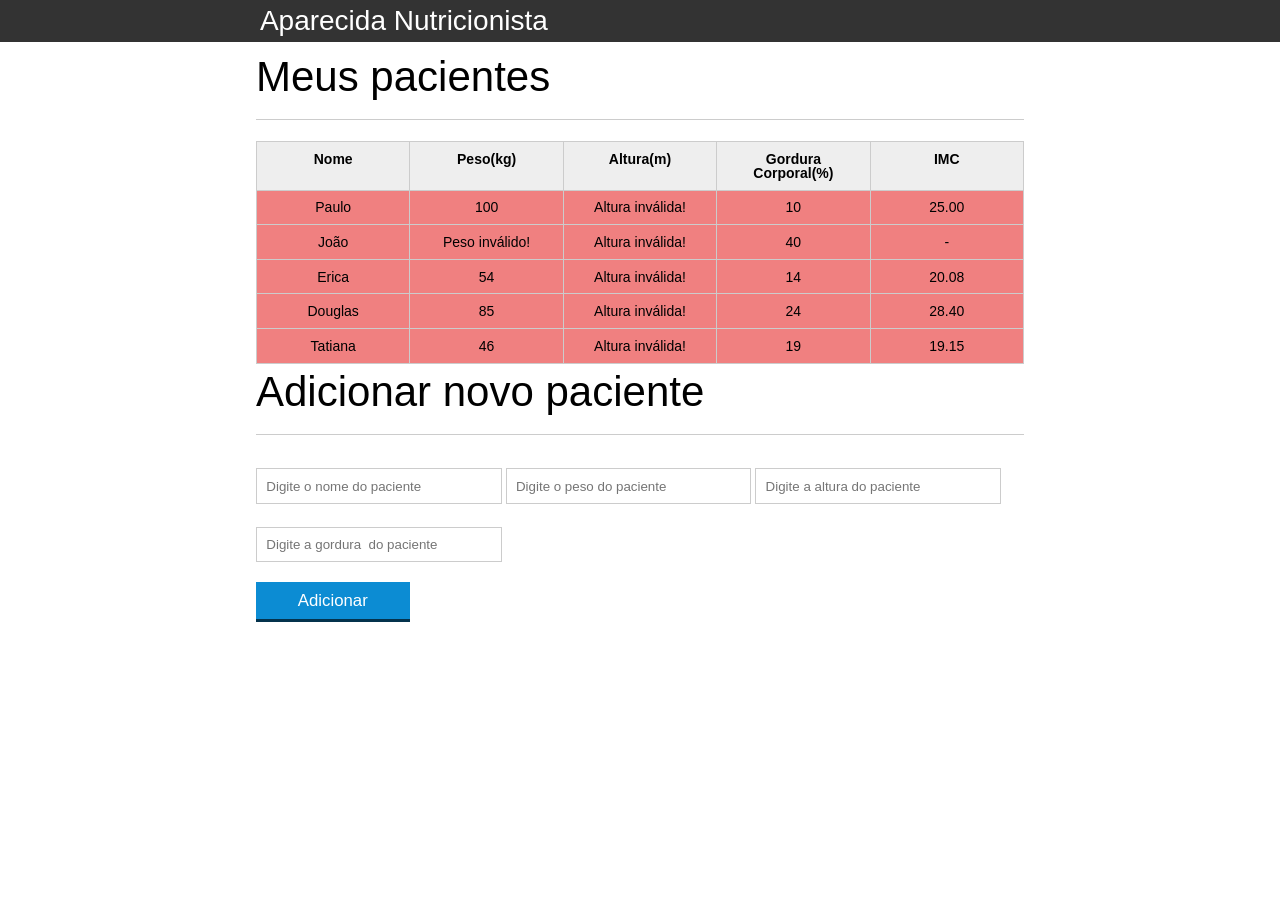
<file: aparecida-nutricao/index.html>
<!DOCTYPE html>
<html lang="pt-br">
	<head>
		<meta charset="UTF-8">
		<title>Aparecida Nutrição</title>
		<link rel="icon" href="favicon.ico" type="image/x-icon">
		<link rel="stylesheet" type="text/css" href="css/reset.css">
		<link rel="stylesheet" type="text/css" href="css/index.css">

	</head>
	<body>

		<header>
			<div class="container">
				<h1>Aparecida Nutrição</h1>
			</div>
		</header>
		<main>
			<section class="container">
				<h2>Meus pacientes</h2>
				<table>
					<thead>
						<tr>
							<th>Nome</th>
							<th>Peso(kg)</th>
							<th>Altura(m)</th>
							<th>Gordura Corporal(%)</th>
							<th>IMC</th>
						</tr>
					</thead>
					<tbody id="tabela-pacientes">
						<tr class="paciente" >
							<td class="info-nome">Paulo</td>
							<td class="info-peso">100</td>
							<td class="info-altura">2.0</td>
							<td class="info-gordura">10</td>
							<td class="info-imc">0</td>
						</tr>

						<tr class="paciente" >
							<td class="info-nome">João</td>
							<td class="info-peso">1080</td>
							<td class="info-altura">1.72</td>
							<td class="info-gordura">40</td>
							<td class="info-imc">0</td>
						</tr>

						<tr class="paciente" >
							<td class="info-nome">Erica</td>
							<td class="info-peso">54</td>
							<td class="info-altura">1.64</td>
							<td class="info-gordura">14</td>
							<td class="info-imc">0</td>
						</tr>

						<tr class="paciente">
							<td class="info-nome">Douglas</td>
							<td class="info-peso">85</td>
							<td class="info-altura">1.73</td>
							<td class="info-gordura">24</td>
							<td class="info-imc">0</td>
						</tr>
						<tr class="paciente" >
							<td class="info-nome">Tatiana</td>
							<td class="info-peso">46</td>
							<td class="info-altura">1.55</td>
							<td class="info-gordura">19</td>
							<td class="info-imc">0</td>
						</tr>
					</tbody>
				</table>

			</section>
		</main>
		<section class="container">
			<h2 id="titulo-form">Adicionar novo paciente</h2>

			<ul id ="msg-erro"></ul>
			<form id="form-adiciona">
				<div class="grupo">
					<label for=""></label>
					<input type="text" name="nome" id="nome" placeholder="Digite o nome do paciente" class ="campo">
				</div>

				<div class="grupo">
					<label for=""></label>
					<input type="text" name="peso" id="peso" placeholder="Digite o peso do paciente" class ="campo campo-medio">
				</div>

				<div class="grupo">
					<label for=""></label>
					<input type="text" name="altura" id="altura" placeholder="Digite a altura do paciente" class ="campo campo-medio">
				</div>

				<div class="grupo">
					<label for="gordura"></label>
					<input type="text" name="gordura" id="gordura" placeholder="Digite a gordura  do paciente" class ="campo campo-medio">
				</div>

				<button id="adicionar-paciente" class="botao bto-principal">Adicionar</button>
			</form>
		</section>
		<script src="js/principal.js"></script>
		<script src="js/form-adiciona.js"></script>
		<script src="js/remove-paciente.js"></script>
	</body>
</html>
</file>
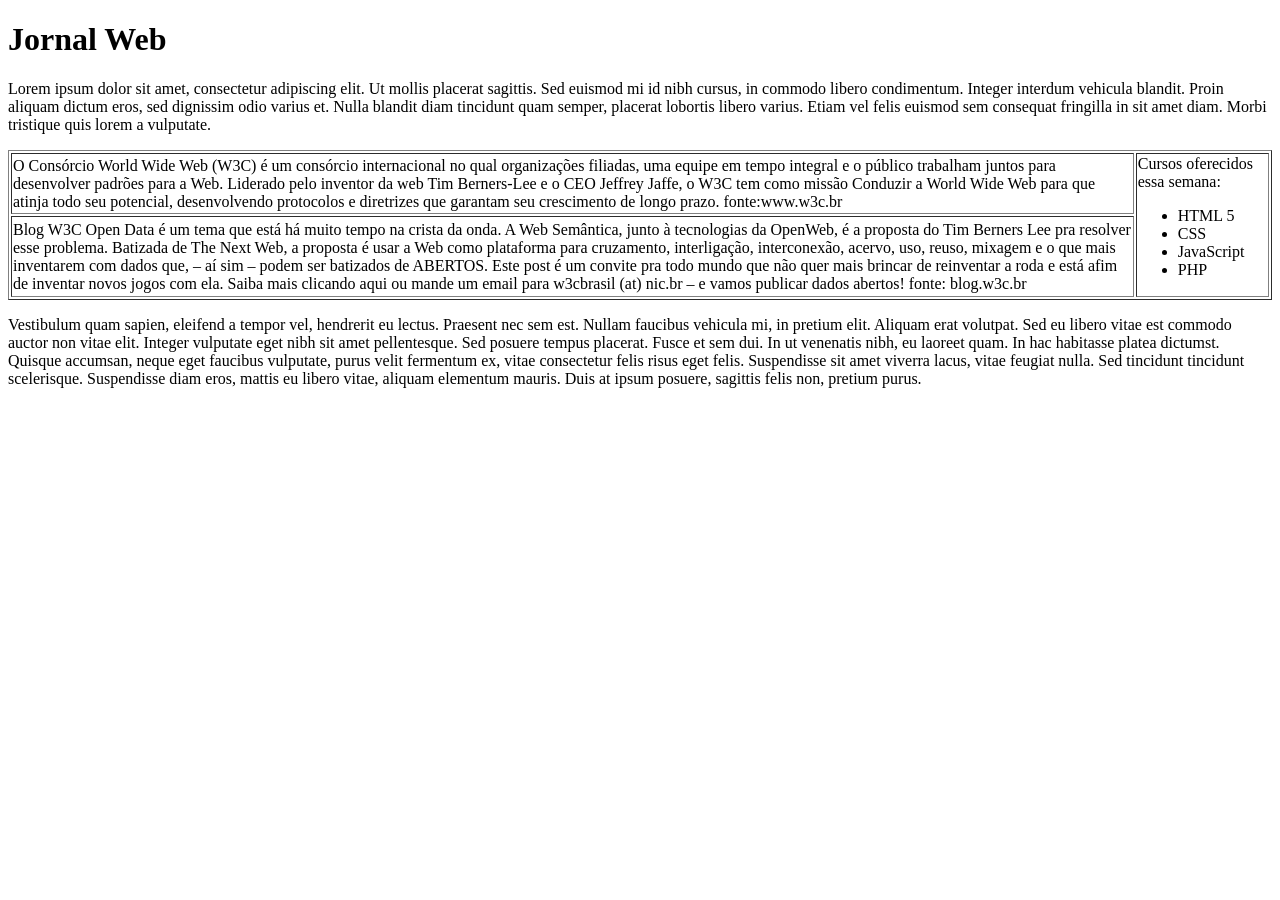
<file: cap04/Article.html>
<!DOCTYPE html>
<html lang="en">
<head>
    <meta charset="UTF-8">
    <meta name="viewport" content="width=device-width, initial-scale=1.0">
    <title>article</title>
</head>
<body>
    
    <h1>Jornal Web</h1>

    <p>
        Lorem ipsum dolor sit amet, consectetur adipiscing elit. Ut mollis placerat sagittis. Sed
        euismod mi id nibh cursus, in commodo libero condimentum. Integer interdum vehicula
        blandit. Proin aliquam dictum eros, sed dignissim odio varius et. Nulla blandit diam
        tincidunt quam semper, placerat lobortis libero varius. Etiam vel felis euismod sem
        consequat fringilla in sit amet diam. Morbi tristique quis lorem a vulputate.
    </p>

    <table border="1">
        <tr>
            <td>
                O Consórcio World Wide Web (W3C) é um consórcio internacional no qual organizações filiadas, uma equipe em tempo integral e o público trabalham juntos para desenvolver padrões para a Web. Liderado pelo inventor da web Tim Berners-Lee e o CEO Jeffrey Jaffe, o W3C tem como missão Conduzir a World Wide Web para que atinja todo seu potencial, desenvolvendo protocolos e diretrizes que garantam seu crescimento de longo prazo. fonte:www.w3c.br
            </td>
            <td rowspan="2">
                Cursos oferecidos essa semana:
                <ul>
                    <li>HTML 5</li>
                    <li>CSS</li>
                    <li>JavaScript</li>
                    <li>PHP</li>
                </ul>
            </td>
        </tr>
        <tr>
            <td>
                Blog W3C
                Open Data é um tema que está há muito tempo na crista da onda. A Web  Semântica, junto à tecnologias da OpenWeb, é a proposta do Tim Berners  Lee pra resolver esse problema. Batizada de The Next Web, a proposta é  usar a Web como plataforma para cruzamento, interligação, interconexão, acervo, uso, reuso, mixagem e o que mais inventarem com dados que, – aí sim – podem ser batizados de ABERTOS. Este post é um convite pra todo mundo que não quer mais brincar de reinventar a roda e está afim de inventar novos jogos com ela. Saiba mais clicando aqui ou mande um email para w3cbrasil (at) nic.br – e vamos publicar dados abertos! fonte: blog.w3c.br</td>
        </tr>
    </table>

    <p>
        Vestibulum quam sapien, eleifend a tempor vel, hendrerit eu lectus. Praesent nec sem est.
Nullam faucibus vehicula mi, in pretium elit. Aliquam erat volutpat. Sed eu libero vitae est
commodo auctor non vitae elit. Integer vulputate eget nibh sit amet pellentesque. Sed
posuere tempus placerat. Fusce et sem dui. In ut venenatis nibh, eu laoreet quam. In hac
habitasse platea dictumst. Quisque accumsan, neque eget faucibus vulputate, purus velit
fermentum ex, vitae consectetur felis risus eget felis. Suspendisse sit amet viverra lacus,
vitae feugiat nulla. Sed tincidunt tincidunt scelerisque. Suspendisse diam eros, mattis eu
libero vitae, aliquam elementum mauris. Duis at ipsum posuere, sagittis felis non, pretium
purus.
    </p>
</body>
</html>
</file>
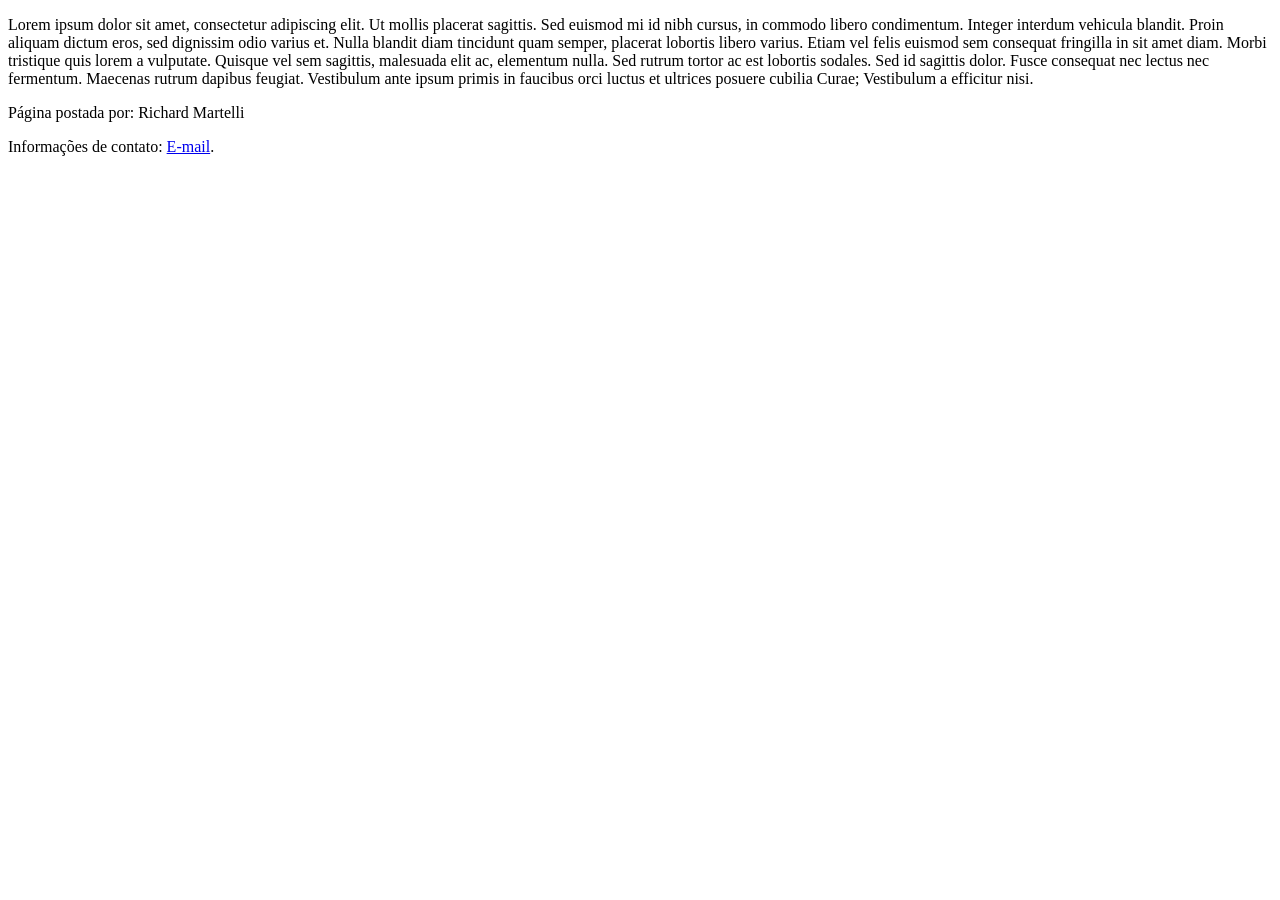
<file: cap04/Footer.html>
<!DOCTYPE html>
<html lang="en">
<head>
    <meta charset="UTF-8">
    <meta name="viewport" content="width=device-width, initial-scale=1.0">
    <title>fotter</title>
</head>
<body>
    <p>
        Lorem ipsum dolor sit amet, consectetur adipiscing elit. Ut mollis placerat sagittis. Sed
euismod mi id nibh cursus, in commodo libero condimentum. Integer interdum vehicula
blandit. Proin aliquam dictum eros, sed dignissim odio varius et. Nulla blandit diam
tincidunt quam semper, placerat lobortis libero varius. Etiam vel felis euismod sem
consequat fringilla in sit amet diam. Morbi tristique quis lorem a vulputate. Quisque vel
sem sagittis, malesuada elit ac, elementum nulla. Sed rutrum tortor ac est lobortis sodales.
Sed id sagittis dolor. Fusce consequat nec lectus nec fermentum. Maecenas rutrum dapibus
feugiat. Vestibulum ante ipsum primis in faucibus orci luctus et ultrices posuere cubilia
Curae; Vestibulum a efficitur nisi.
    </p>

    <p>
        Página postada por: Richard Martelli
    </p>

    <p>Informações de contato: <a href="mailto:teste@gmail.com">E-mail</a>.</p>
</body>
</html>
</file>
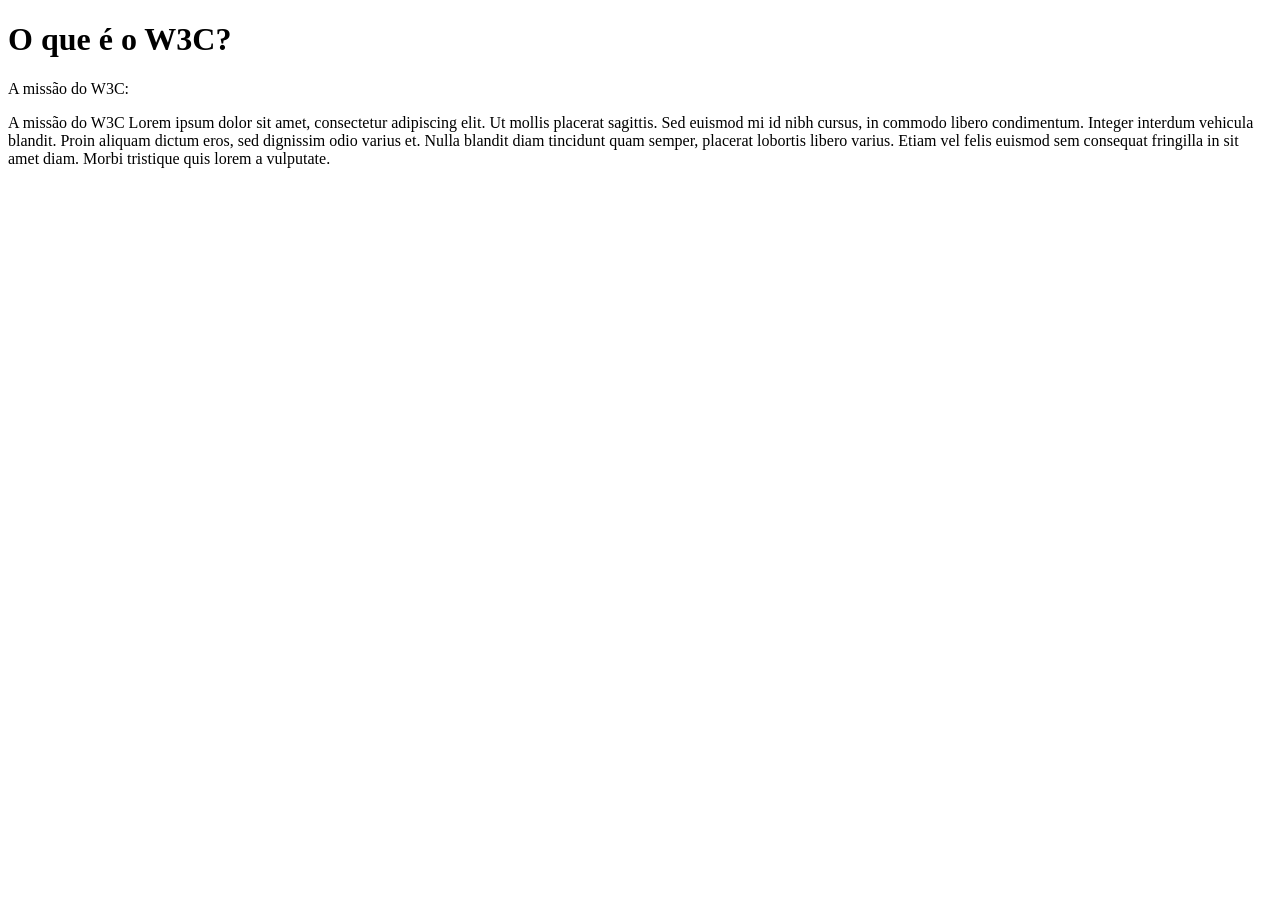
<file: cap04/Header.html>
<!DOCTYPE html>
<html lang="en">
<head>
    <meta charset="UTF-8">
    <meta name="viewport" content="width=device-width, initial-scale=1.0">
    <title>header</title>
</head>
<body>
    
    <h1>O que é o W3C?</h1>

    <p>A missão do W3C:</p>

    <p>
        A missão do W3C Lorem ipsum dolor sit amet, consectetur adipiscing elit. Ut mollis placerat
sagittis. Sed euismod mi id nibh cursus, in commodo libero condimentum. Integer interdum
vehicula blandit. Proin aliquam dictum eros, sed dignissim odio varius et. Nulla blandit
diam tincidunt quam semper, placerat lobortis libero varius. Etiam vel felis euismod sem
consequat fringilla in sit amet diam. Morbi tristique quis lorem a vulputate.
    </p>

</body>
</html>
</file>
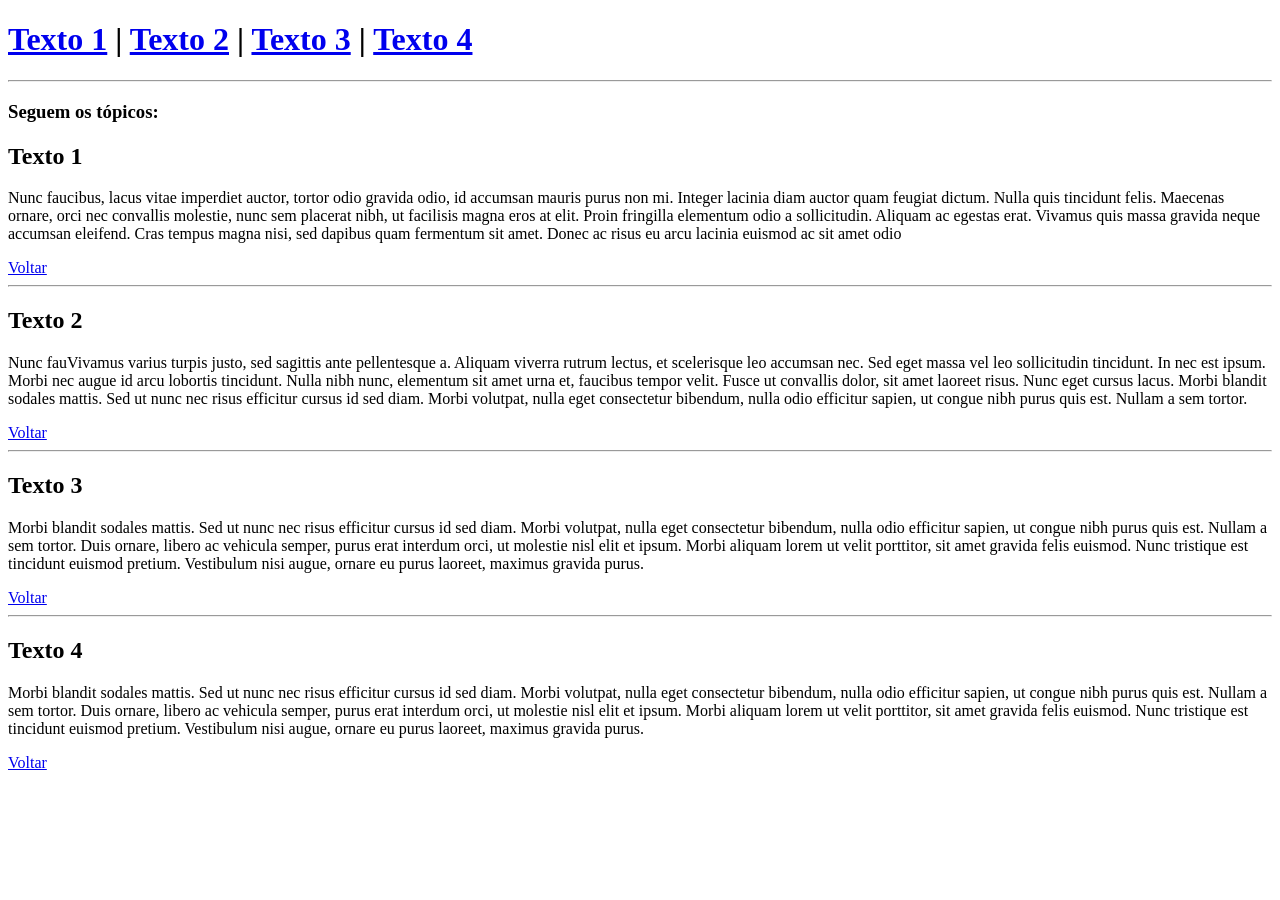
<file: cap04/Nav.html>
<!DOCTYPE html>
<html lang="en">
<head>
    <meta charset="UTF-8">
    <meta name="viewport" content="width=device-width, initial-scale=1.0">
    <title>nav</title>
</head>
<body>
    
    <h1 id="topo"><a href="#texto1">Texto 1</a> | <a href="#texto2">Texto 2</a> | <a href="#texto3">Texto 3</a> | <a href="#texto4">Texto 4</a></h1>

    <hr>

    <h3>Seguem os tópicos:</h3>

    <h2 id="#texto1">Texto 1</h2>

    <p>
        Nunc faucibus, lacus vitae imperdiet auctor, tortor odio gravida odio, id accumsan mauris purus non mi. Integer lacinia diam auctor quam feugiat dictum. Nulla quis tincidunt felis. Maecenas ornare, orci nec convallis molestie, nunc sem placerat nibh, ut facilisis magna eros at elit. Proin fringilla elementum odio a sollicitudin. Aliquam ac egestas erat. Vivamus quis massa gravida neque accumsan eleifend. Cras tempus magna nisi, sed dapibus quam fermentum sit amet. Donec ac risus eu arcu lacinia euismod ac sit amet odio
    </p>

    <a href="#topo">Voltar</a>

    <hr>

    <h2 id="#texto2">Texto 2</h2>

    <p>
        Nunc fauVivamus varius turpis justo, sed sagittis ante pellentesque a. Aliquam viverra rutrum lectus, et scelerisque leo accumsan nec. Sed eget massa vel leo sollicitudin tincidunt. In nec est ipsum. Morbi nec augue id arcu lobortis tincidunt. Nulla nibh nunc, elementum sit amet urna et, faucibus tempor velit. Fusce ut convallis dolor, sit amet laoreet risus. Nunc eget cursus lacus. Morbi blandit sodales mattis. Sed ut nunc nec risus efficitur cursus id sed diam. Morbi volutpat, nulla eget consectetur bibendum, nulla odio efficitur sapien, ut congue nibh purus quis est. Nullam a sem tortor.
    </p>

    <a href="#topo">Voltar</a>

    <hr>

    <h2 id="#texto3">Texto 3</h2>

    <p>
        Morbi blandit sodales mattis. Sed ut nunc nec risus efficitur cursus id sed diam. Morbi volutpat, nulla eget consectetur bibendum, nulla odio efficitur sapien, ut congue nibh purus quis est. Nullam a sem tortor. Duis ornare, libero ac vehicula semper, purus erat interdum orci, ut molestie nisl elit et ipsum. Morbi aliquam lorem ut velit porttitor, sit amet gravida felis euismod. Nunc tristique est tincidunt euismod pretium. Vestibulum nisi augue, ornare eu purus laoreet, maximus gravida purus.
    </p>

    <a href="#topo">Voltar</a>

    <hr>

    <h2 id="texto4">Texto 4</h2>

    <p>
        Morbi blandit sodales mattis. Sed ut nunc nec risus efficitur cursus id sed diam. Morbi volutpat, nulla eget consectetur bibendum, nulla odio efficitur sapien, ut congue nibh purus quis est. Nullam a sem tortor. Duis ornare, libero ac vehicula semper, purus erat interdum orci, ut molestie nisl elit et ipsum. Morbi aliquam lorem ut velit porttitor, sit amet gravida felis euismod. Nunc tristique est tincidunt euismod pretium. Vestibulum nisi augue, ornare eu purus laoreet, maximus gravida purus.
    </p>

    <a href="#topo">Voltar</a>
</body>
</html>
</file>
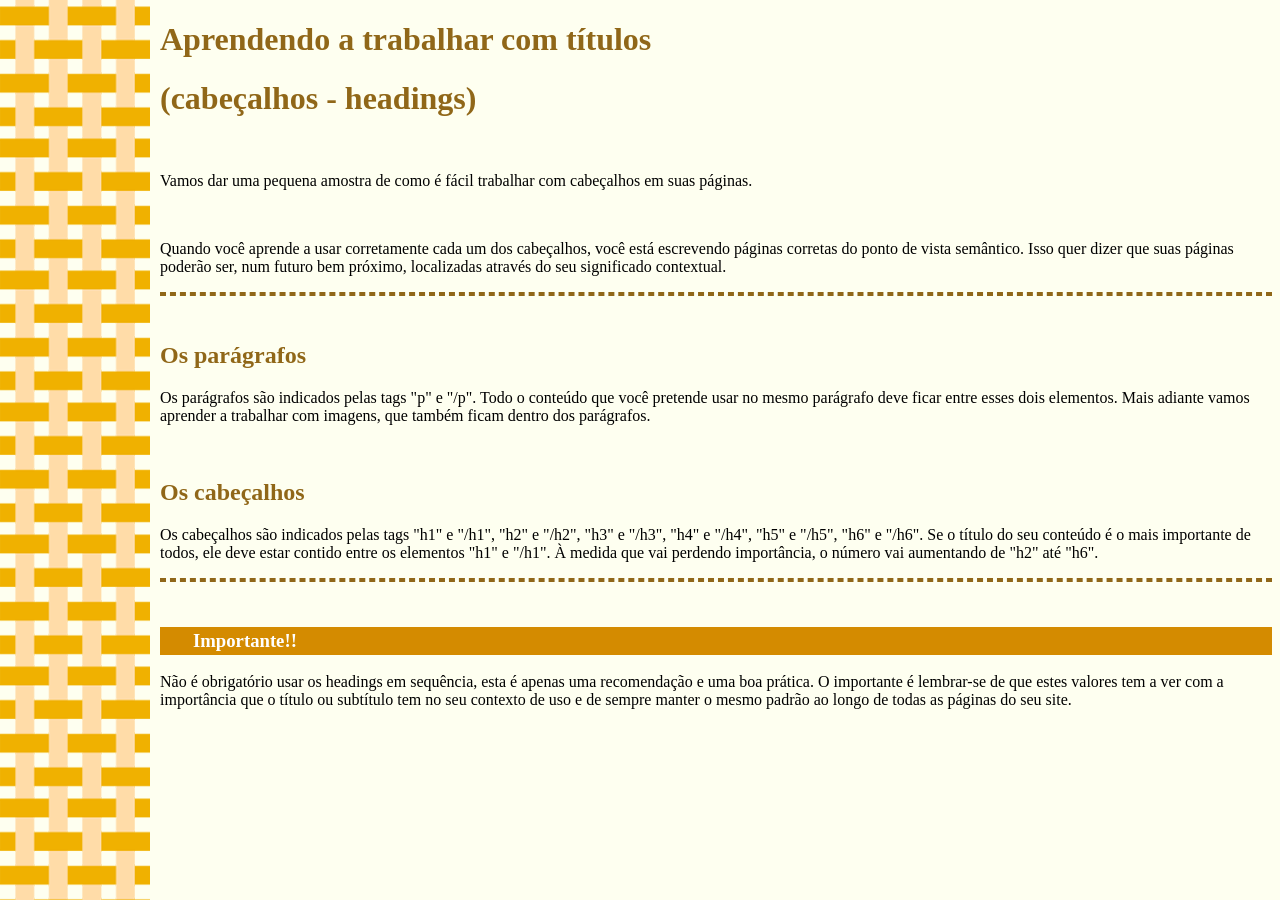
<file: cap03/ex01/cabecalhos.html>
<!DOCTYPE html>
<html lang="en">
<head>
    <meta charset="UTF-8">
    <meta name="viewport" content="width=device-width, initial-scale=1.0">
    <title>Cabeçalhos</title>
    <link rel="stylesheet" href="style-ex1.css">
        
</head>
<body>
    <h1>Aprendendo a trabalhar com títulos</h1>
    <h1>(cabeçalhos - headings)</h1><br>
    <p>Vamos dar uma pequena amostra de como é fácil trabalhar com cabeçalhos em suas páginas.
    </p>
    <br>    
    <p>Quando você aprende a usar corretamente cada um dos cabeçalhos, você está escrevendo páginas corretas do ponto de vista semântico. Isso quer dizer que suas páginas poderão ser, num futuro bem próximo, localizadas através do seu significado contextual.
    </p>
    <hr>
    <br>
    <h2>Os parágrafos</h2>
    <p>Os parágrafos são indicados pelas tags "p" e "/p". Todo o conteúdo que você pretende usar no mesmo parágrafo deve ficar entre esses dois elementos. Mais adiante vamos aprender a trabalhar com imagens, que também ficam dentro dos parágrafos.
    </p>
    <br>

    <h2>Os cabeçalhos</h2>
    <p>Os cabeçalhos são indicados pelas tags "h1" e "/h1", "h2" e "/h2", "h3" e "/h3", "h4" e "/h4", "h5" e "/h5", "h6" e "/h6". Se o título do seu conteúdo é o mais importante de todos, ele deve estar contido entre os elementos "h1" e "/h1". À medida que vai perdendo importância, o número vai aumentando de "h2" até "h6".
    </p>
    <hr>
    <br>

    <h3>Importante!!</h3>
    <p>Não é obrigatório usar os headings em sequência, esta é apenas uma recomendação e uma boa prática. O importante é lembrar-se de que estes valores tem a ver com a importância que o título ou subtítulo tem no seu contexto de uso e de sempre manter o mesmo padrão ao longo de todas as páginas do seu site. 
    </p>
       
</body>
</html>
</file>
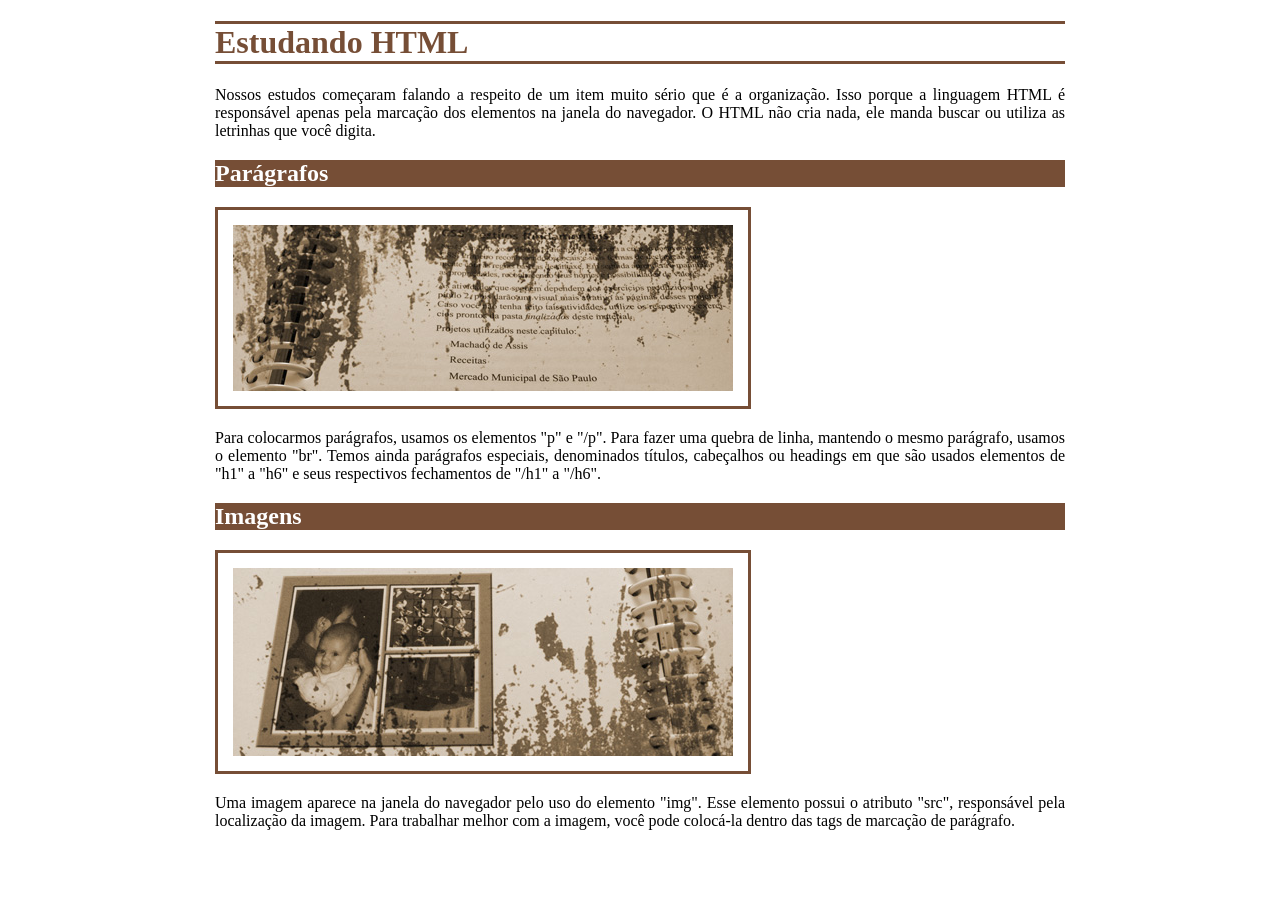
<file: cap03/ex02/Imagens.html>
<!DOCTYPE html>
<html lang="en">
<head>
    <meta charset="UTF-8">
    <meta name="viewport" content="width=device-width, initial-scale=1.0">
    <title>Exercício 2</title>
    <link rel="stylesheet" href="style-ex2.css">
</head>
<body>
    
    <h1>Estudando HTML</h1>

    <p>Nossos estudos começaram falando a respeito de um item muito sério que é a organização. Isso porque a linguagem HTML é responsável apenas pela marcação dos elementos na janela do navegador. O HTML não cria nada, ele manda buscar ou utiliza as letrinhas que você digita.</p>

    <h2>Parágrafos</h2>
    <img src="ilustra1.jpg" alt="">
    <p>Para colocarmos parágrafos, usamos os elementos "p" e "/p". Para fazer uma quebra de linha, mantendo o mesmo parágrafo, usamos o elemento "br". Temos ainda parágrafos especiais, denominados títulos, cabeçalhos ou headings em que são usados elementos de "h1" a "h6" e seus respectivos fechamentos de "/h1" a "/h6".
    </p>

    <h2>Imagens</h2>
    <img src="ilustra2.jpg" alt="">
    <p>Uma imagem aparece na janela do navegador pelo uso do elemento "img". Esse elemento possui o atributo "src", responsável pela localização da imagem. Para trabalhar melhor com a imagem, você pode colocá-la dentro das tags de marcação de parágrafo.</p>
</body>
</html>
</file>
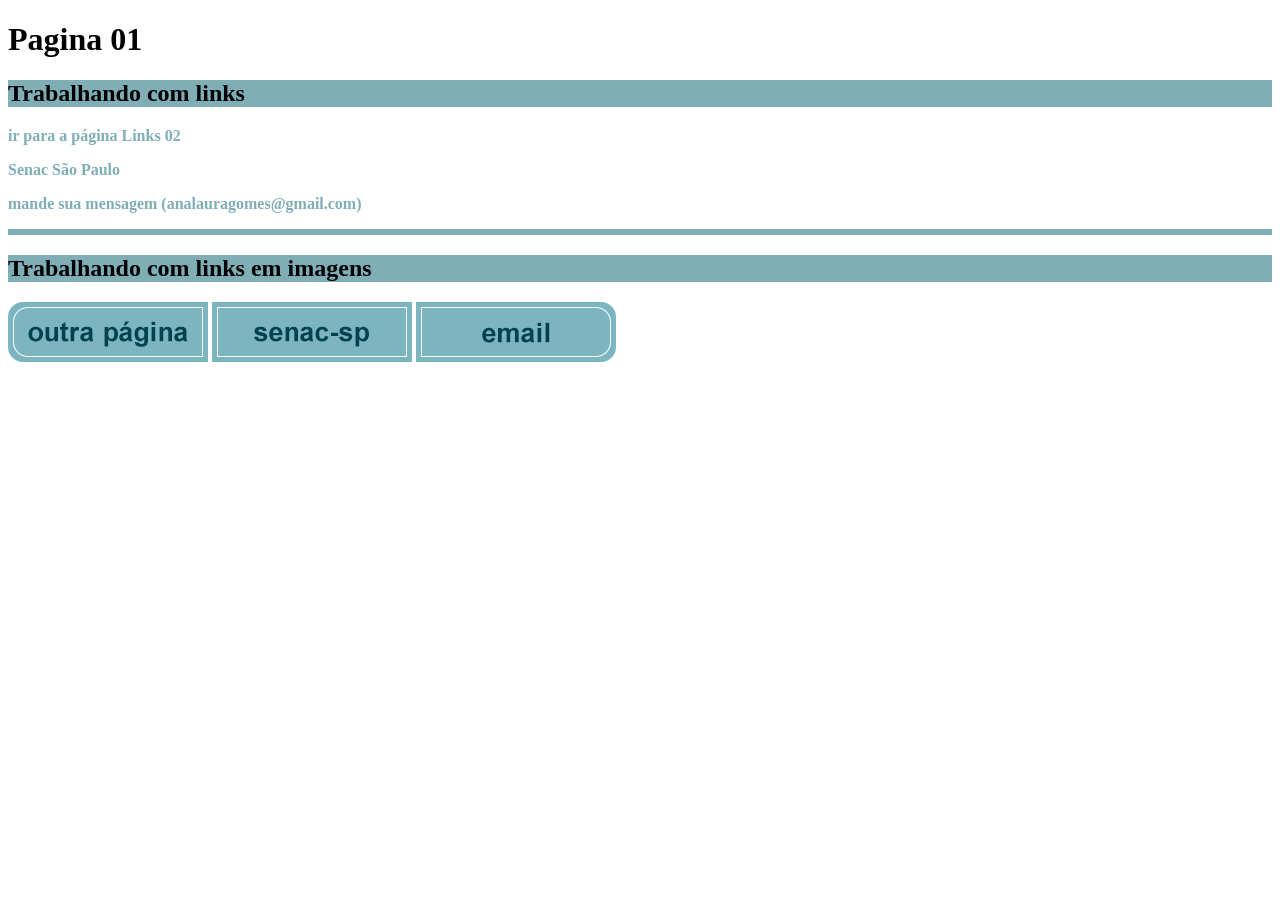
<file: cap03/ex03/links1.html>
<!DOCTYPE html>
<html lang="en">
<head>
    <meta charset="UTF-8">
    <meta name="viewport" content="width=device-width, initial-scale=1.0">
    <title>Links 1</title>
    <link rel="stylesheet" href="links1.css">
</head>
<body>
    <h1>Pagina 01</h1>

    <h2>Trabalhando com links</h2>

    <p><a href="links2.html">ir para a página Links 02</a></p>
    <p><a href="https://www.sp.senac.br/">Senac São Paulo</a></p>
    <p><a href="mailto:analauragomes@gmail.com">mande sua mensagem (analauragomes@gmail.com)</a></p>

<hr>

    <h2>Trabalhando com links em imagens</h2>

<p>
    <a href="links2.html">
        <img src="btn1.png" alt="ir para a página 2">
    </a>
    <a href="https://www.sp.senac.br/">
        <img src="btn2.png" alt="site do senac são paulo">
    </a>
    <a href="mailto:analauragomes@gmail.com">
        <img src="btn3.png" alt="contato: analauragomes@gmail.com">
    </a>
</p>
</body>
</html>
</file>
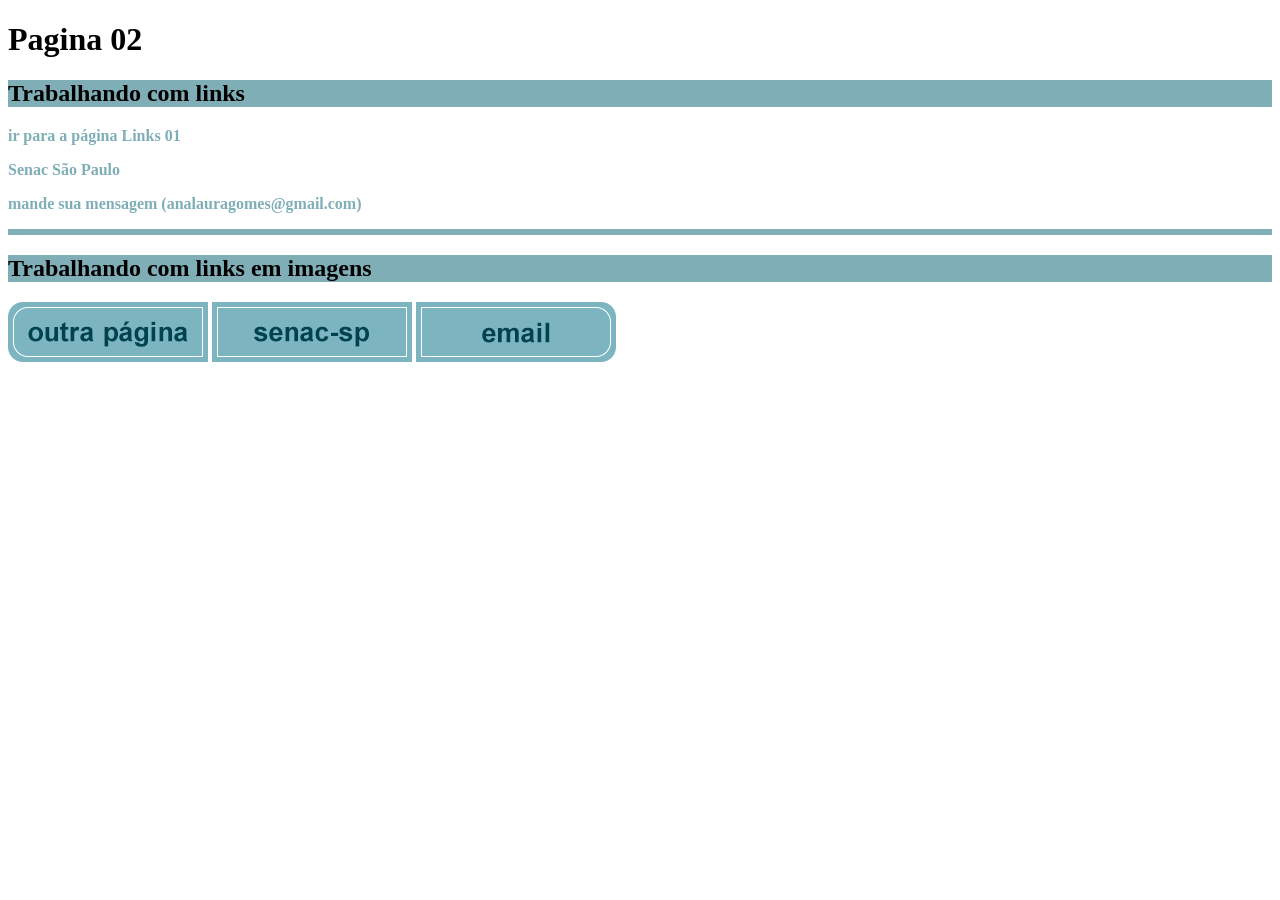
<file: cap03/ex03/links2.html>
<!DOCTYPE html>
<html lang="en">
<head>
    <meta charset="UTF-8">
    <meta name="viewport" content="width=device-width, initial-scale=1.0">
    <title>Links 2</title>
    <link rel="stylesheet" href="links2.css">

</head>
<body>
    <h1>Pagina 02</h1>

    <h2>Trabalhando com links</h2>

    <p><a href="links1.html">ir para a página Links 01</a></p>
    <p><a href="https://www.sp.senac.br/">Senac São Paulo</a></p>
    <p><a href="mailto:analauragomes@gmail.com">mande sua mensagem (analauragomes@gmail.com)</a></p>

<hr>

    <h2>Trabalhando com links em imagens</h2>

<p>
    <a href="links1.html">
        <img src="btn1.png" alt="ir para a página 1">
    </a>
    <a href="https://www.sp.senac.br/">
        <img src="btn2.png" alt="site do senac são paulo">
    </a>
    <a href="mailto:analauragomes@gmail.com">
        <img src="btn3.png" alt="contato: analauragomes@gmail.com">
    </a>
</p>
</body>
</html>
</file>
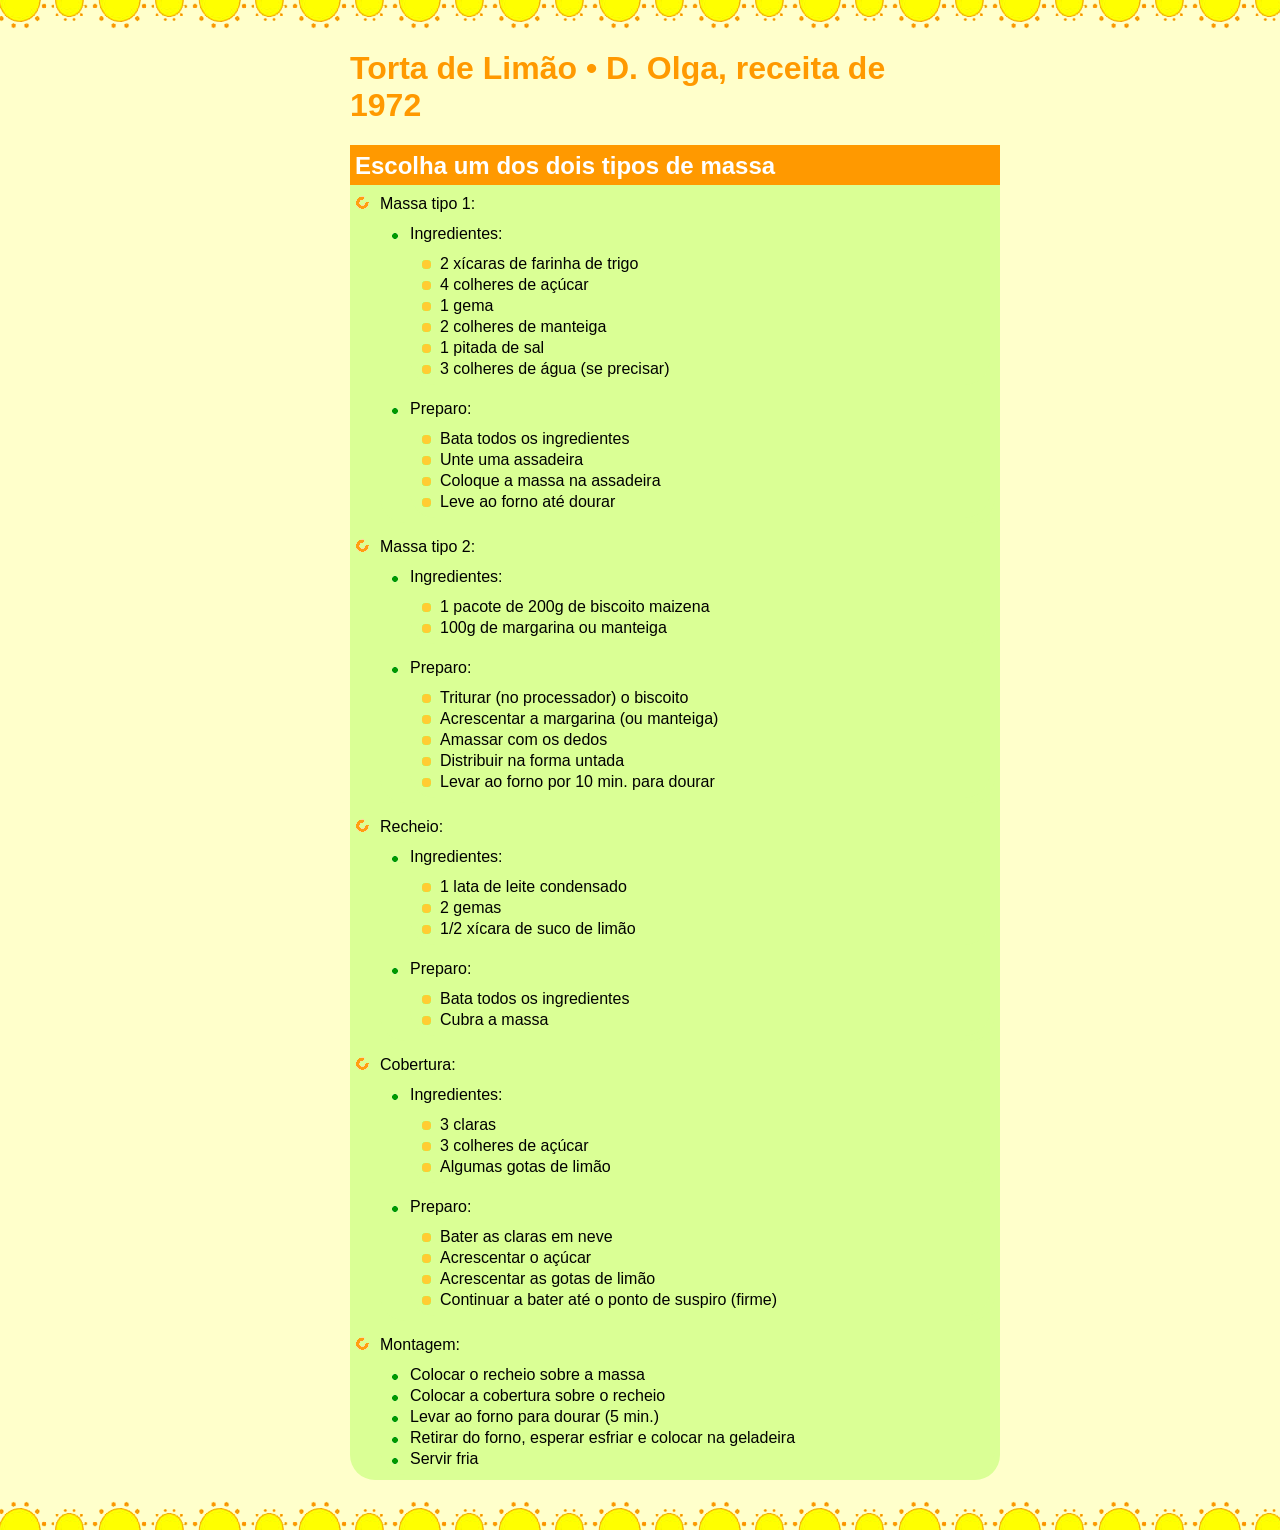
<file: cap03/ex04/torta-limao.html>
<!DOCTYPE html>
<html lang="en">
<head>
    <meta charset="UTF-8">
    <meta name="viewport" content="width=device-width, initial-scale=1.0">
    <title>Torta de Limão</title>
    <link rel="stylesheet" href="EX4.css">
</head>
<body>
    <h1>Torta de Limão • D. Olga, receita de 1972</h1>

    <h2><strong>Escolha um dos dois tipos de massa</strong></h2>
<ul>
    <li>Massa tipo 1:</li>
    <ul>
        <li>Ingredientes:</li>
        <ul>
            <li>2 xícaras de farinha de trigo</li>
            <li>4 colheres de açúcar</li>
            <li>1 gema</li>
            <li>2 colheres de manteiga</li>
            <li>1 pitada de sal</li>
            <li>3 colheres de água (se precisar)</li>
        </ul>
    </ul>
    <ul>
        <li>Preparo:</li>
        <ul>
            <li>Bata todos os ingredientes</li>
            <li>Unte uma assadeira</li>
            <li>Coloque a massa na assadeira</li>
            <li>Leve ao forno até dourar</li>
        </ul>
    </ul>
</ul>
<ul>
    <li>Massa tipo 2:</li>
    <ul>
        <li>Ingredientes:</li>
        <ul>
            <li>1 pacote de 200g de biscoito maizena</li>
            <li>100g de margarina ou manteiga</li>
        </ul>
    </ul>
    <ul>
        <li>Preparo:</li>
        <ul>
            <li>Triturar (no processador) o biscoito</li>
            <li>Acrescentar a margarina (ou manteiga)</li>
            <li>Amassar com os dedos</li>
            <li>Distribuir na forma untada</li>
            <li>Levar ao forno por 10 min. para dourar</li>
        </ul>
    </ul>
</ul>
<ul>
    <li>Recheio:</li>
    <ul>
        <li>Ingredientes:</li>
        <ul>
            <li>1 lata de leite condensado</li>
            <li>2 gemas</li>
            <li>1/2 xícara de suco de limão</li>
        </ul>
    </ul>
    <ul>
        <li>Preparo:</li>
        <ul>
            <li>Bata todos os ingredientes</li>
            <li>Cubra a massa</li>
        </ul>
    </ul>
</ul>
<ul>
    <li>Cobertura:</li>
    <ul>
        <li>Ingredientes:</li>
        <ul>
            <li>3 claras</li>
            <li>3 colheres de açúcar</li>
            <li>Algumas gotas de limão</li>
        </ul>
    </ul>
    <ul>
        <li>Preparo:</li>
        <ul>
            <li>Bater as claras em neve</li>
            <li>Acrescentar o açúcar</li>
            <li>Acrescentar as gotas de limão</li>
            <li>Continuar a bater até o ponto de suspiro (firme)</li>
        </ul>
    </ul>
</ul>
<ul>
    <li>Montagem:</li>
    <ul>
        <li>Colocar o recheio sobre a massa</li>
        <li>Colocar a cobertura sobre o recheio</li>
        <li>Levar ao forno para dourar (5 min.)</li>
        <li>Retirar do forno, esperar esfriar e colocar na geladeira</li>
        <li>Servir fria</li>
    </ul>
</ul>

</body>
</html>
</file>
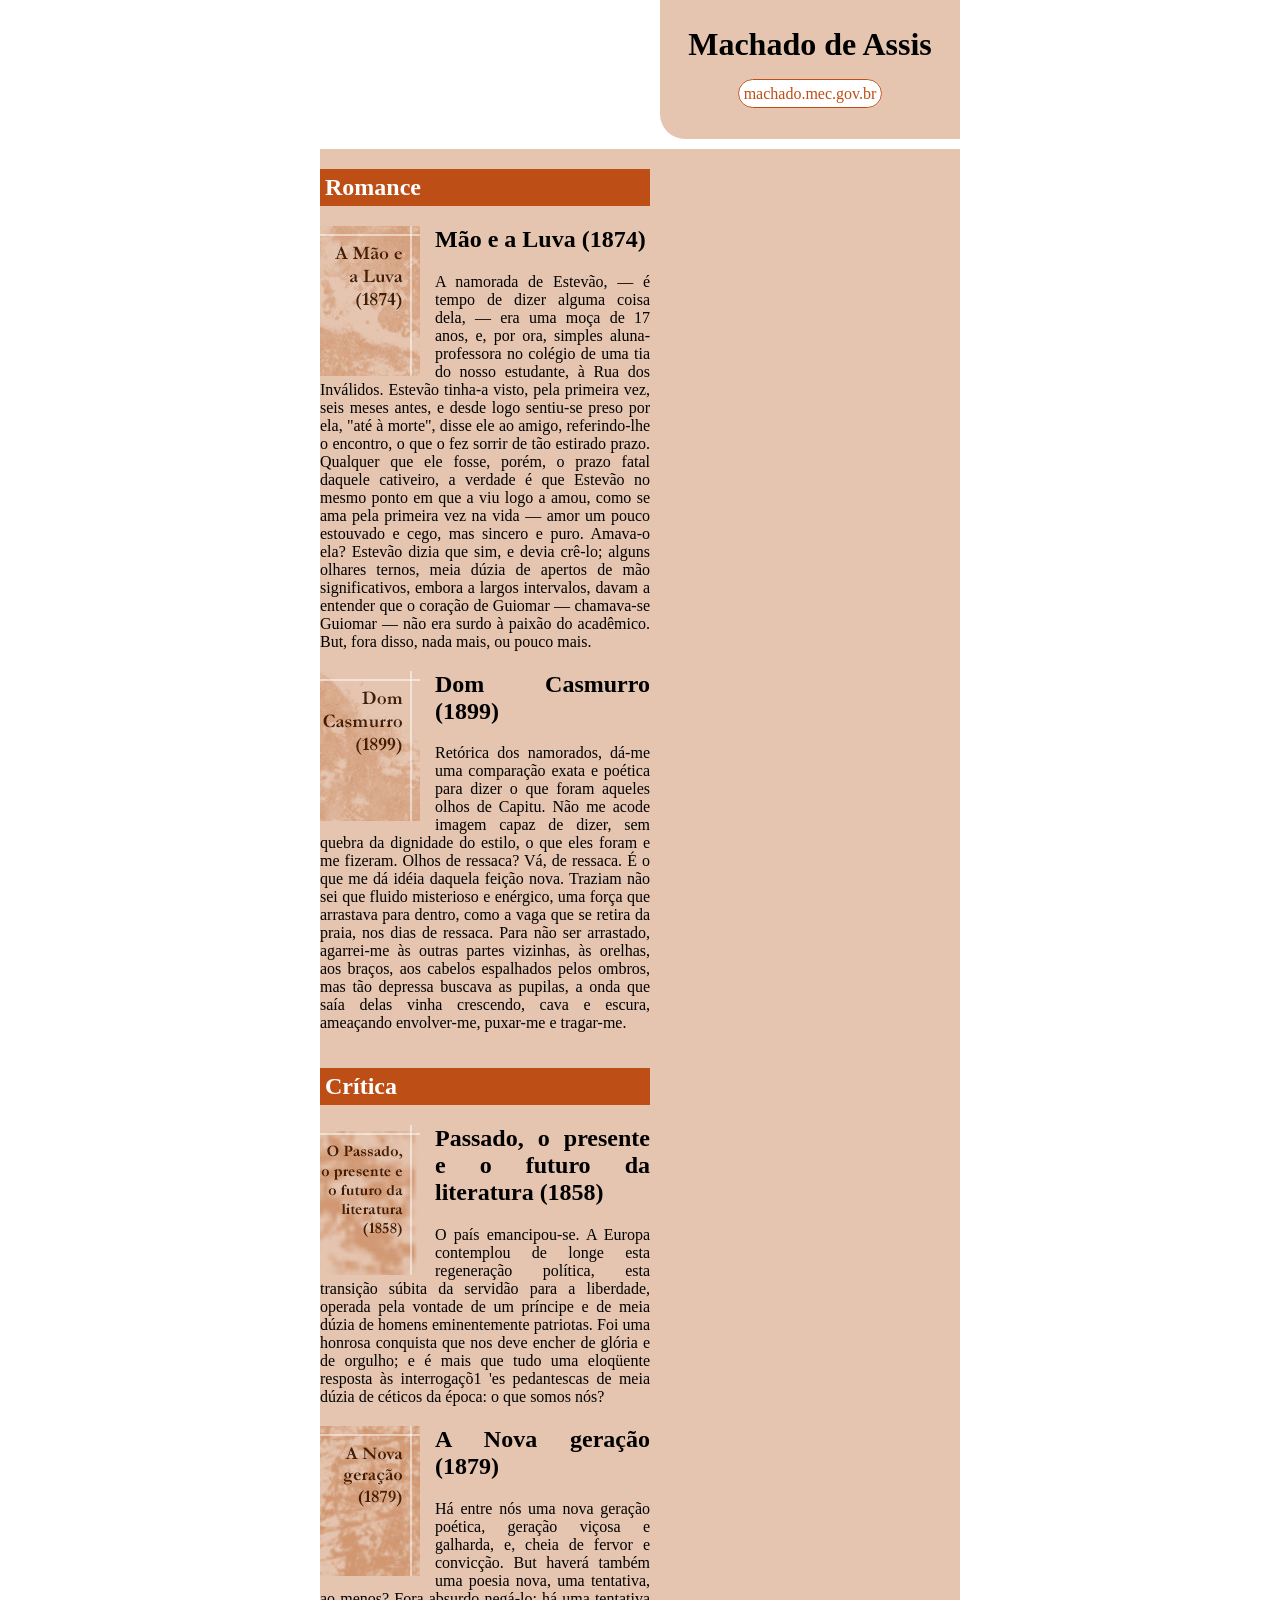
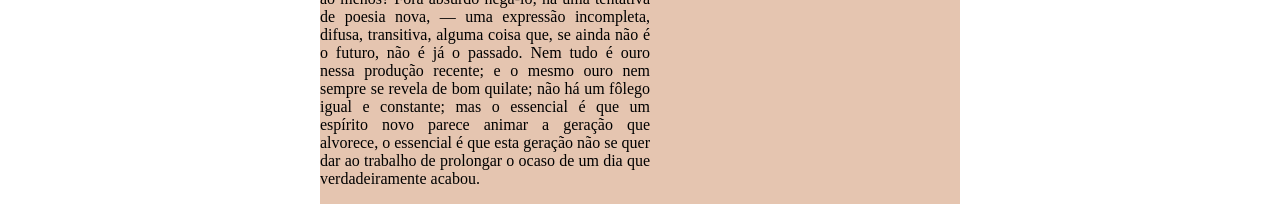
<file: cap05/float/Float.html>
<!DOCTYPE html>
<html lang="en">
<head>
    <meta charset="UTF-8">
    <meta name="viewport" content="width=device-width, initial-scale=1.0">
    <title>Machado de Assis</title>
    <link rel="stylesheet" href="Float.css">

</head>
<body>
    <header>
        <h1>Machado de Assis</h1>
        <p> <a href="https://machado.mec.gov.br">machado.mec.gov.br</a></p>
    </header>

<main>
    <section>
        <h1>Romance</h1>
        <h2><img src="capa1.jpg" alt="Mão e a Luva"> Mão e a Luva (1874)</h2>
        <p>A namorada de Estevão, — é tempo de dizer alguma coisa dela, — era uma moça de 17 anos, e, por ora, simples aluna-professora no colégio de uma tia do nosso estudante, à Rua dos Inválidos. Estevão tinha-a visto, pela primeira vez, seis meses antes, e desde logo sentiu-se preso por ela, "até à morte", disse ele ao amigo, referindo-lhe o encontro, o que o fez sorrir de tão estirado prazo. Qualquer que ele fosse, porém, o prazo fatal daquele cativeiro, a verdade é que Estevão no mesmo ponto em que a viu logo a amou, como se ama pela primeira vez na vida — amor um pouco estouvado e cego, mas sincero e puro. Amava-o ela? Estevão dizia que sim, e devia crê-lo; alguns olhares ternos, meia dúzia de apertos de mão significativos, embora a largos intervalos, davam a entender que o coração de Guiomar — chamava-se Guiomar — não era surdo à paixão do acadêmico. But, fora disso, nada mais, ou pouco mais.</p>

        <h2><img src="capa2.jpg" alt="Dom Casmurro"> Dom Casmurro (1899)</h2>
        <p>Retórica dos namorados, dá-me uma comparação exata e poética para dizer o que foram aqueles olhos de Capitu. Não me acode imagem capaz de dizer, sem quebra da dignidade do estilo, o que eles foram e me fizeram. Olhos de ressaca? Vá, de ressaca. É o que me dá idéia daquela feição nova. Traziam não sei que fluido misterioso e enérgico, uma força que arrastava para dentro, como a vaga que se retira da praia, nos dias de ressaca. Para não ser arrastado, agarrei-me às outras partes vizinhas, às orelhas, aos braços, aos cabelos espalhados pelos ombros, mas tão depressa buscava as pupilas, a onda que saía delas vinha crescendo, cava e escura, ameaçando envolver-me, puxar-me e tragar-me.</p>
    </section>
    <section>
        <h1>Crítica</h1>
        <h2><img src="capa3.jpg" alt="Passado, o presente e o futuro da literatura"> Passado, o presente e o futuro da literatura (1858)</h2>
        <p>O país emancipou-se. A Europa contemplou de longe esta regeneração política, esta transição súbita da servidão para a liberdade, operada pela vontade de um príncipe e de meia dúzia de homens eminentemente patriotas. Foi uma honrosa conquista que nos deve encher de glória e de orgulho; e é mais que tudo uma eloqüente resposta às interrogaçõ1  'es pedantescas de meia dúzia de céticos da época: o que somos nós?</p>

        <h2><img src="capa4.jpg" alt="A Nova geração"> A Nova geração (1879)</h2>
        <p>Há entre nós uma nova geração poética, geração viçosa e galharda, e, cheia de fervor e convicção. But haverá também uma poesia nova, uma tentativa, ao menos? Fora absurdo negá-lo; há uma tentativa de poesia nova, — uma expressão incompleta, difusa, transitiva, alguma coisa que, se ainda não é o futuro, não é já o passado. Nem tudo é ouro nessa produção recente; e o mesmo ouro nem sempre se revela de bom quilate; não há um fôlego igual e constante; mas o essencial é que um espírito novo parece animar a geração que alvorece, o essencial é que esta geração não se quer dar ao trabalho de prolongar o ocaso de um dia que verdadeiramente acabou.</p>
    </section>
</main>


</body>
</html>
</file>
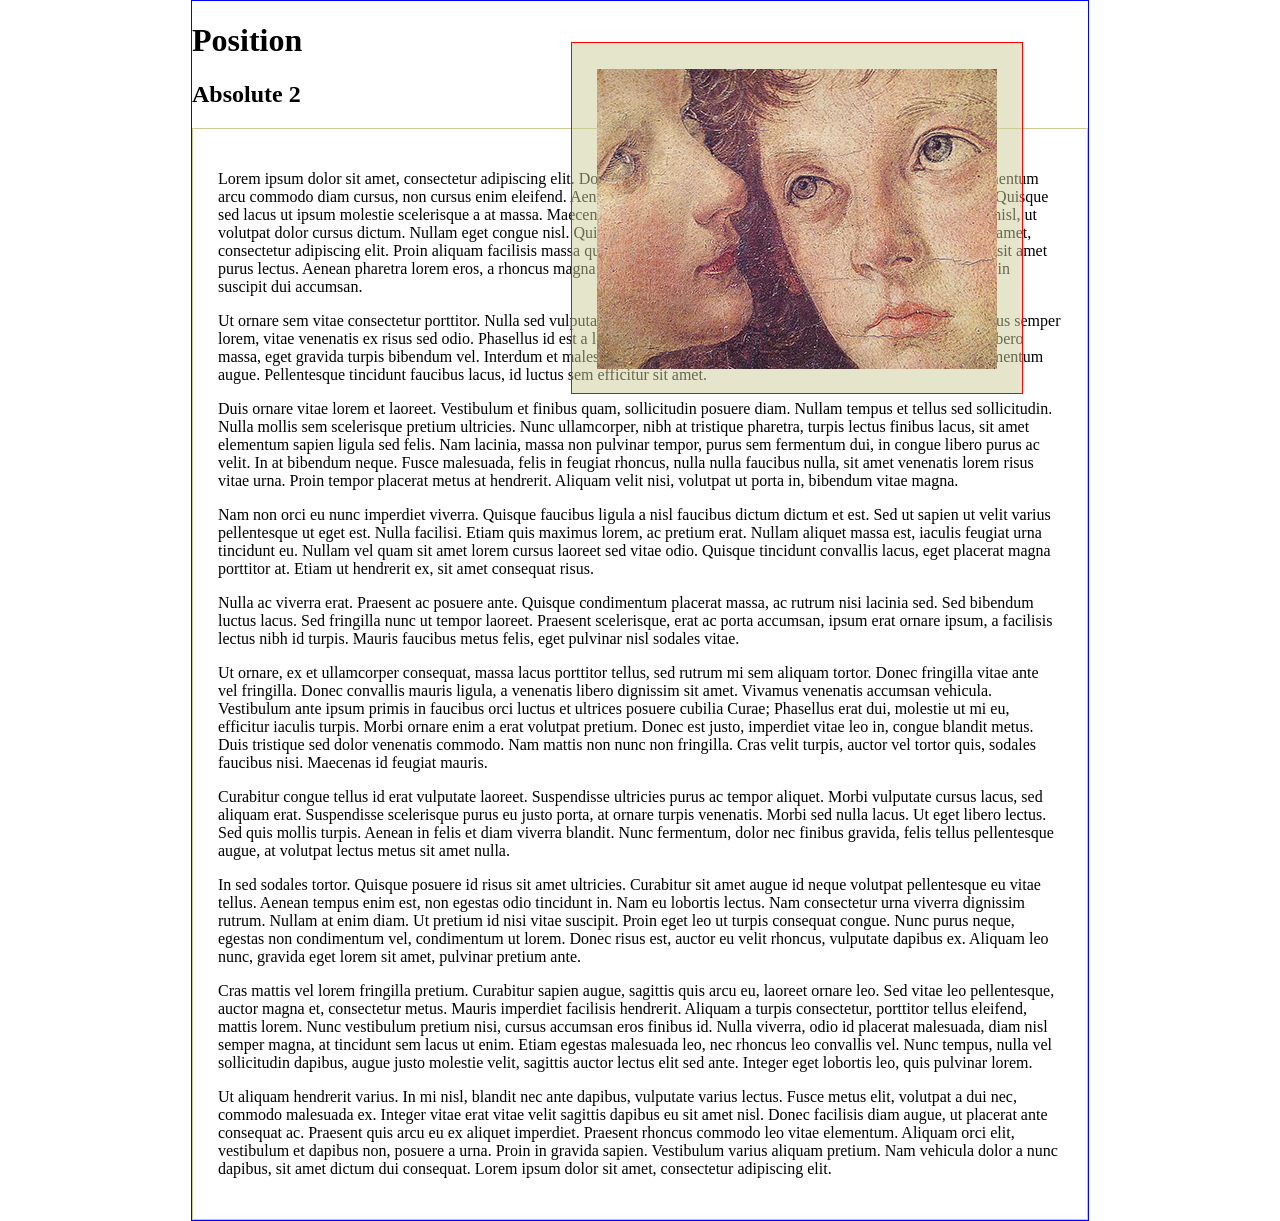
<file: cap05/position/absolute-2.html>
<!doctype html>
  <html lang="pt-br">
  <head>
    <meta charset="UTF-8">
    <title>Position - absolute 2</title>
    <link rel="stylesheet" href="absolute-2.css">
  </head>
  <body>
    <h1>Position</h1>
    <h2>Absolute 2</h2>
    <section>
    <figure><img src="leonardo.jpg" alt="detalhe: o batismo de cristo, leonardo da vinci"></figure>
    <p>Lorem ipsum dolor sit amet, consectetur adipiscing elit. Donec efficitur laoreet felis, et aliquet ex vulputate ut. Nulla fermentum arcu commodo diam cursus, non cursus enim eleifend. Aenean lectus arcu, ultricies sed volutpat ac, bibendum vel turpis. Quisque sed lacus ut ipsum molestie scelerisque a at massa. Maecenas a eros eget nibh imperdiet cursus. Mauris convallis dictum nisl, ut volutpat dolor cursus dictum. Nullam eget congue nisl. Quisque aliquet fringilla urna nec lobortis. Lorem ipsum dolor sit amet, consectetur adipiscing elit. Proin aliquam facilisis massa quis sollicitudin. Ut vestibulum lorem a consectetur pharetra. In sit amet purus lectus. Aenean pharetra lorem eros, a rhoncus magna finibus quis. Vestibulum ullamcorper urna at lectus vulputate, in suscipit dui accumsan.</p>
    <p>Ut ornare sem vitae consectetur porttitor. Nulla sed vulputate risus. Sed euismod, urna mollis scelerisque pretium, nisi lacus semper lorem, vitae venenatis ex risus sed odio. Phasellus id est a lectus accumsan feugiat ut sit amet metus. Phasellus volutpat libero massa, eget gravida turpis bibendum vel. Interdum et malesuada fames ac ante ipsum primis in faucibus. Phasellus ut elementum augue. Pellentesque tincidunt faucibus lacus, id luctus sem efficitur sit amet.</p>
    <p>Duis ornare vitae lorem et laoreet. Vestibulum et finibus quam, sollicitudin posuere diam. Nullam tempus et tellus sed sollicitudin. Nulla mollis sem scelerisque pretium ultricies. Nunc ullamcorper, nibh at tristique pharetra, turpis lectus finibus lacus, sit amet elementum sapien ligula sed felis. Nam lacinia, massa non pulvinar tempor, purus sem fermentum dui, in congue libero purus ac velit. In at bibendum neque. Fusce malesuada, felis in feugiat rhoncus, nulla nulla faucibus nulla, sit amet venenatis lorem risus vitae urna. Proin tempor placerat metus at hendrerit. Aliquam velit nisi, volutpat ut porta in, bibendum vitae magna.</p>
    <p>Nam non orci eu nunc imperdiet viverra. Quisque faucibus ligula a nisl faucibus dictum dictum et est. Sed ut sapien ut velit varius pellentesque ut eget est. Nulla facilisi. Etiam quis maximus lorem, ac pretium erat. Nullam aliquet massa est, iaculis feugiat urna tincidunt eu. Nullam vel quam sit amet lorem cursus laoreet sed vitae odio. Quisque tincidunt convallis lacus, eget placerat magna porttitor at. Etiam ut hendrerit ex, sit amet consequat risus.</p>
    <p>Nulla ac viverra erat. Praesent ac posuere ante. Quisque condimentum placerat massa, ac rutrum nisi lacinia sed. Sed bibendum luctus lacus. Sed fringilla nunc ut tempor laoreet. Praesent scelerisque, erat ac porta accumsan, ipsum erat ornare ipsum, a facilisis lectus nibh id turpis. Mauris faucibus metus felis, eget pulvinar nisl sodales vitae.</p>
    <p>Ut ornare, ex et ullamcorper consequat, massa lacus porttitor tellus, sed rutrum mi sem aliquam tortor. Donec fringilla vitae ante vel fringilla. Donec convallis mauris ligula, a venenatis libero dignissim sit amet. Vivamus venenatis accumsan vehicula. Vestibulum ante ipsum primis in faucibus orci luctus et ultrices posuere cubilia Curae; Phasellus erat dui, molestie ut mi eu, efficitur iaculis turpis. Morbi ornare enim a erat volutpat pretium. Donec est justo, imperdiet vitae leo in, congue blandit metus. Duis tristique sed dolor venenatis commodo. Nam mattis non nunc non fringilla. Cras velit turpis, auctor vel tortor quis, sodales faucibus nisi. Maecenas id feugiat mauris.</p>
    <p>Curabitur congue tellus id erat vulputate laoreet. Suspendisse ultricies purus ac tempor aliquet. Morbi vulputate cursus lacus, sed aliquam erat. Suspendisse scelerisque purus eu justo porta, at ornare turpis venenatis. Morbi sed nulla lacus. Ut eget libero lectus. Sed quis mollis turpis. Aenean in felis et diam viverra blandit. Nunc fermentum, dolor nec finibus gravida, felis tellus pellentesque augue, at volutpat lectus metus sit amet nulla.</p>
    <p>In sed sodales tortor. Quisque posuere id risus sit amet ultricies. Curabitur sit amet augue id neque volutpat pellentesque eu vitae tellus. Aenean tempus enim est, non egestas odio tincidunt in. Nam eu lobortis lectus. Nam consectetur urna viverra dignissim rutrum. Nullam at enim diam. Ut pretium id nisi vitae suscipit. Proin eget leo ut turpis consequat congue. Nunc purus neque, egestas non condimentum vel, condimentum ut lorem. Donec risus est, auctor eu velit rhoncus, vulputate dapibus ex. Aliquam leo nunc, gravida eget lorem sit amet, pulvinar pretium ante.</p>
    <p>Cras mattis vel lorem fringilla pretium. Curabitur sapien augue, sagittis quis arcu eu, laoreet ornare leo. Sed vitae leo pellentesque, auctor magna et, consectetur metus. Mauris imperdiet facilisis hendrerit. Aliquam a turpis consectetur, porttitor tellus eleifend, mattis lorem. Nunc vestibulum pretium nisi, cursus accumsan eros finibus id. Nulla viverra, odio id placerat malesuada, diam nisl semper magna, at tincidunt sem lacus ut enim. Etiam egestas malesuada leo, nec rhoncus leo convallis vel. Nunc tempus, nulla vel sollicitudin dapibus, augue justo molestie velit, sagittis auctor lectus elit sed ante. Integer eget lobortis leo, quis pulvinar lorem.</p>
    <p>Ut aliquam hendrerit varius. In mi nisl, blandit nec ante dapibus, vulputate varius lectus. Fusce metus elit, volutpat a dui nec, commodo malesuada ex. Integer vitae erat vitae velit sagittis dapibus eu sit amet nisl. Donec facilisis diam augue, ut placerat ante consequat ac. Praesent quis arcu eu ex aliquet imperdiet. Praesent rhoncus commodo leo vitae elementum. Aliquam orci elit, vestibulum et dapibus non, posuere a urna. Proin in gravida sapien. Vestibulum varius aliquam pretium. Nam vehicula dolor a nunc dapibus, sit amet dictum dui consequat. Lorem ipsum dolor sit amet, consectetur adipiscing elit.</p>
    </section>
  </body>
  </html>
</file>
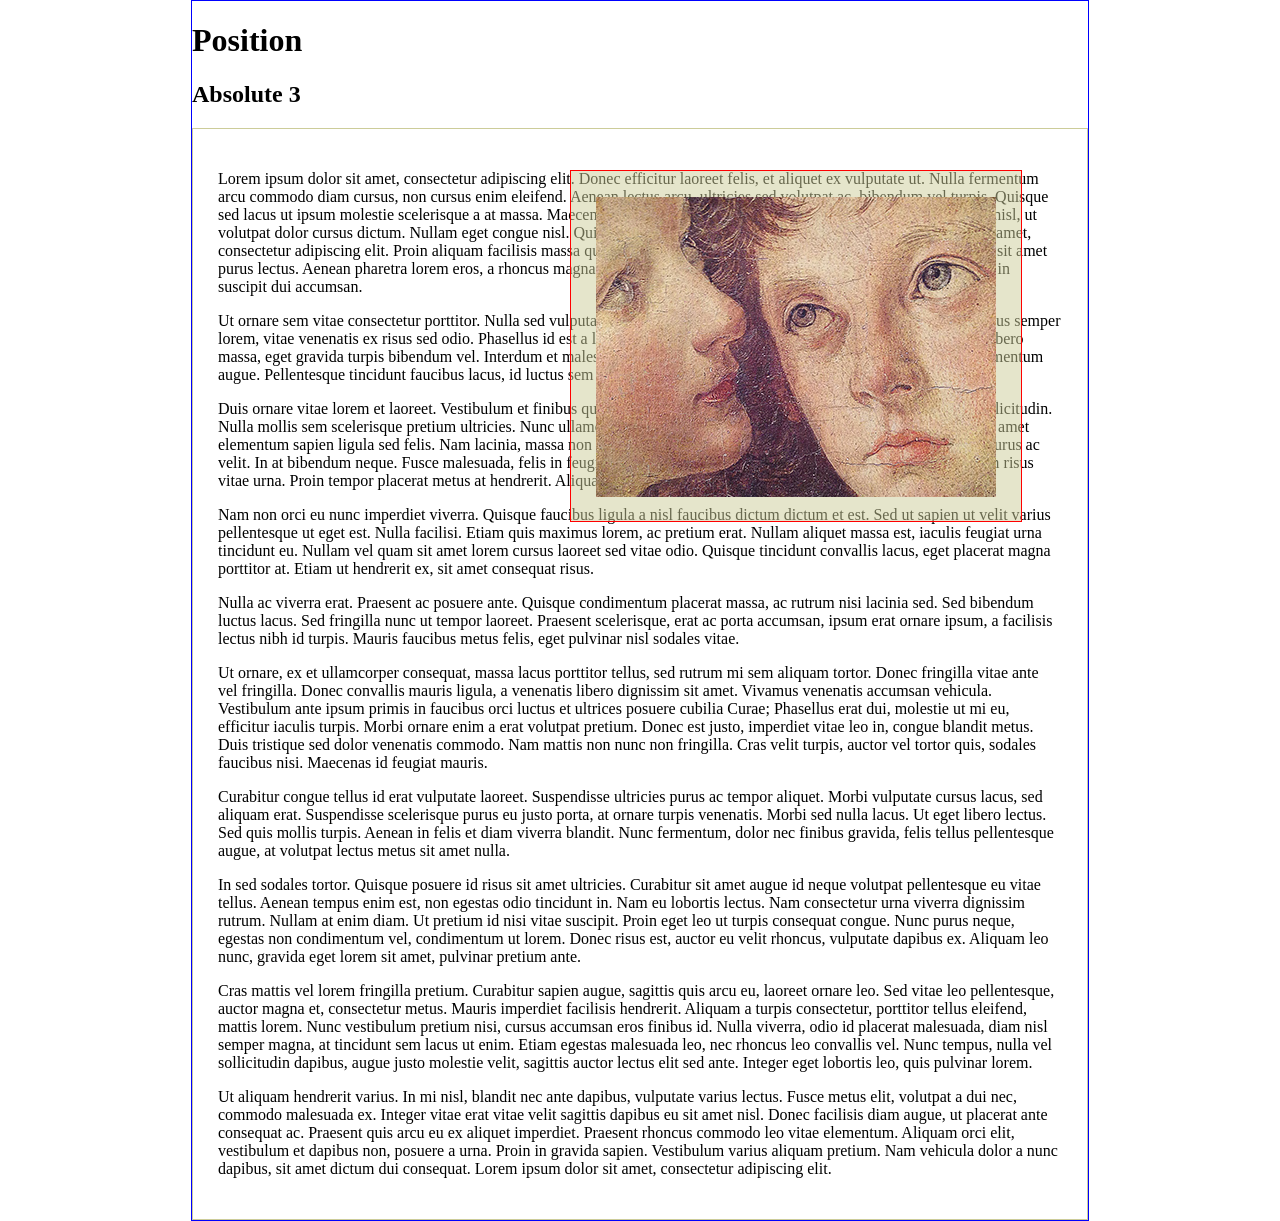
<file: cap05/position/absolute-3.html>
<!doctype html>
  <html lang="pt-br">
  <head>
    <meta charset="UTF-8">
    <title>Position - absolute 3</title>
    <link rel="stylesheet" href="absolute-3.css">

  </head>
  <body>
    <h1>Position</h1>
    <h2>Absolute 3</h2>
    <section>
    <figure><img src="leonardo.jpg" alt="detalhe: o batismo de cristo, leonardo da vinci"></figure>
    <p>Lorem ipsum dolor sit amet, consectetur adipiscing elit. Donec efficitur laoreet felis, et aliquet ex vulputate ut. Nulla fermentum arcu commodo diam cursus, non cursus enim eleifend. Aenean lectus arcu, ultricies sed volutpat ac, bibendum vel turpis. Quisque sed lacus ut ipsum molestie scelerisque a at massa. Maecenas a eros eget nibh imperdiet cursus. Mauris convallis dictum nisl, ut volutpat dolor cursus dictum. Nullam eget congue nisl. Quisque aliquet fringilla urna nec lobortis. Lorem ipsum dolor sit amet, consectetur adipiscing elit. Proin aliquam facilisis massa quis sollicitudin. Ut vestibulum lorem a consectetur pharetra. In sit amet purus lectus. Aenean pharetra lorem eros, a rhoncus magna finibus quis. Vestibulum ullamcorper urna at lectus vulputate, in suscipit dui accumsan.</p>
    <p>Ut ornare sem vitae consectetur porttitor. Nulla sed vulputate risus. Sed euismod, urna mollis scelerisque pretium, nisi lacus semper lorem, vitae venenatis ex risus sed odio. Phasellus id est a lectus accumsan feugiat ut sit amet metus. Phasellus volutpat libero massa, eget gravida turpis bibendum vel. Interdum et malesuada fames ac ante ipsum primis in faucibus. Phasellus ut elementum augue. Pellentesque tincidunt faucibus lacus, id luctus sem efficitur sit amet.</p>
    <p>Duis ornare vitae lorem et laoreet. Vestibulum et finibus quam, sollicitudin posuere diam. Nullam tempus et tellus sed sollicitudin. Nulla mollis sem scelerisque pretium ultricies. Nunc ullamcorper, nibh at tristique pharetra, turpis lectus finibus lacus, sit amet elementum sapien ligula sed felis. Nam lacinia, massa non pulvinar tempor, purus sem fermentum dui, in congue libero purus ac velit. In at bibendum neque. Fusce malesuada, felis in feugiat rhoncus, nulla nulla faucibus nulla, sit amet venenatis lorem risus vitae urna. Proin tempor placerat metus at hendrerit. Aliquam velit nisi, volutpat ut porta in, bibendum vitae magna.</p>
    <p>Nam non orci eu nunc imperdiet viverra. Quisque faucibus ligula a nisl faucibus dictum dictum et est. Sed ut sapien ut velit varius pellentesque ut eget est. Nulla facilisi. Etiam quis maximus lorem, ac pretium erat. Nullam aliquet massa est, iaculis feugiat urna tincidunt eu. Nullam vel quam sit amet lorem cursus laoreet sed vitae odio. Quisque tincidunt convallis lacus, eget placerat magna porttitor at. Etiam ut hendrerit ex, sit amet consequat risus.</p>
    <p>Nulla ac viverra erat. Praesent ac posuere ante. Quisque condimentum placerat massa, ac rutrum nisi lacinia sed. Sed bibendum luctus lacus. Sed fringilla nunc ut tempor laoreet. Praesent scelerisque, erat ac porta accumsan, ipsum erat ornare ipsum, a facilisis lectus nibh id turpis. Mauris faucibus metus felis, eget pulvinar nisl sodales vitae.</p>
    <p>Ut ornare, ex et ullamcorper consequat, massa lacus porttitor tellus, sed rutrum mi sem aliquam tortor. Donec fringilla vitae ante vel fringilla. Donec convallis mauris ligula, a venenatis libero dignissim sit amet. Vivamus venenatis accumsan vehicula. Vestibulum ante ipsum primis in faucibus orci luctus et ultrices posuere cubilia Curae; Phasellus erat dui, molestie ut mi eu, efficitur iaculis turpis. Morbi ornare enim a erat volutpat pretium. Donec est justo, imperdiet vitae leo in, congue blandit metus. Duis tristique sed dolor venenatis commodo. Nam mattis non nunc non fringilla. Cras velit turpis, auctor vel tortor quis, sodales faucibus nisi. Maecenas id feugiat mauris.</p>
    <p>Curabitur congue tellus id erat vulputate laoreet. Suspendisse ultricies purus ac tempor aliquet. Morbi vulputate cursus lacus, sed aliquam erat. Suspendisse scelerisque purus eu justo porta, at ornare turpis venenatis. Morbi sed nulla lacus. Ut eget libero lectus. Sed quis mollis turpis. Aenean in felis et diam viverra blandit. Nunc fermentum, dolor nec finibus gravida, felis tellus pellentesque augue, at volutpat lectus metus sit amet nulla.</p>
    <p>In sed sodales tortor. Quisque posuere id risus sit amet ultricies. Curabitur sit amet augue id neque volutpat pellentesque eu vitae tellus. Aenean tempus enim est, non egestas odio tincidunt in. Nam eu lobortis lectus. Nam consectetur urna viverra dignissim rutrum. Nullam at enim diam. Ut pretium id nisi vitae suscipit. Proin eget leo ut turpis consequat congue. Nunc purus neque, egestas non condimentum vel, condimentum ut lorem. Donec risus est, auctor eu velit rhoncus, vulputate dapibus ex. Aliquam leo nunc, gravida eget lorem sit amet, pulvinar pretium ante.</p>
    <p>Cras mattis vel lorem fringilla pretium. Curabitur sapien augue, sagittis quis arcu eu, laoreet ornare leo. Sed vitae leo pellentesque, auctor magna et, consectetur metus. Mauris imperdiet facilisis hendrerit. Aliquam a turpis consectetur, porttitor tellus eleifend, mattis lorem. Nunc vestibulum pretium nisi, cursus accumsan eros finibus id. Nulla viverra, odio id placerat malesuada, diam nisl semper magna, at tincidunt sem lacus ut enim. Etiam egestas malesuada leo, nec rhoncus leo convallis vel. Nunc tempus, nulla vel sollicitudin dapibus, augue justo molestie velit, sagittis auctor lectus elit sed ante. Integer eget lobortis leo, quis pulvinar lorem.</p>
    <p>Ut aliquam hendrerit varius. In mi nisl, blandit nec ante dapibus, vulputate varius lectus. Fusce metus elit, volutpat a dui nec, commodo malesuada ex. Integer vitae erat vitae velit sagittis dapibus eu sit amet nisl. Donec facilisis diam augue, ut placerat ante consequat ac. Praesent quis arcu eu ex aliquet imperdiet. Praesent rhoncus commodo leo vitae elementum. Aliquam orci elit, vestibulum et dapibus non, posuere a urna. Proin in gravida sapien. Vestibulum varius aliquam pretium. Nam vehicula dolor a nunc dapibus, sit amet dictum dui consequat. Lorem ipsum dolor sit amet, consectetur adipiscing elit.</p>
    </section>
  </body>
  </html>
</file>
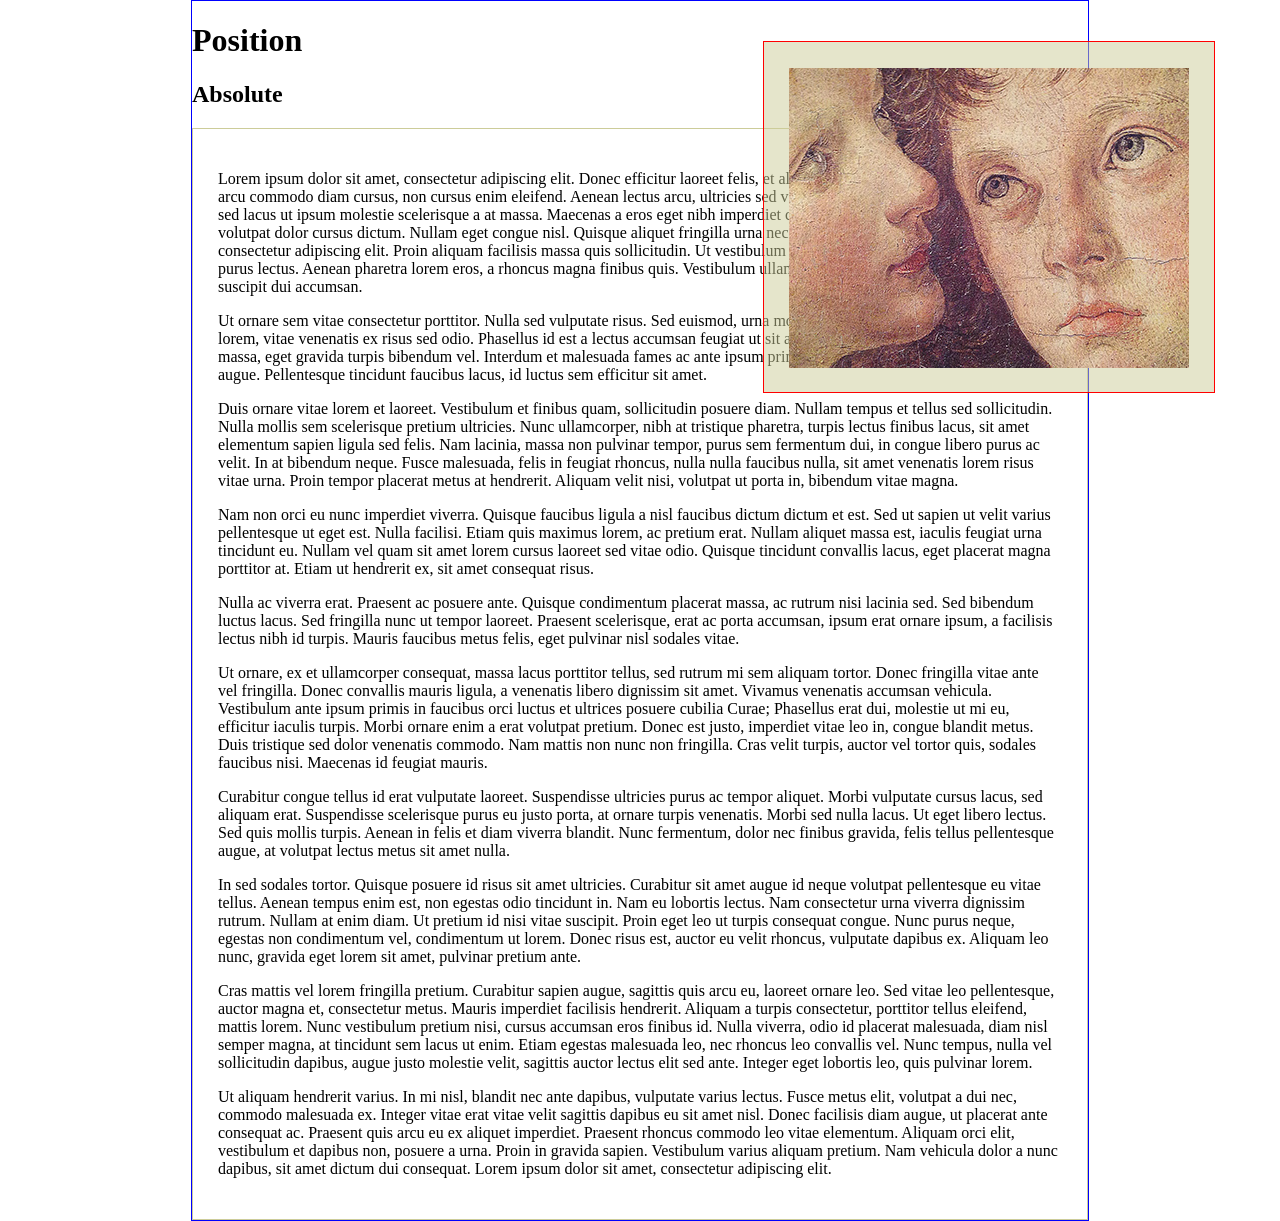
<file: cap05/position/absolute.html>
<!DOCTYPE html>
<html lang="pt-br">
  <head>
    <meta charset="UTF-8" />
    <title>Position - absolute</title>
    <link rel="stylesheet" href="absolute.css" />
  </head>
  <body>
    <h1>Position</h1>
    <h2>Absolute</h2>
    <section>
      <figure>
        <img
          src="leonardo.jpg"
          alt="detalhe: o batismo de cristo, leonardo da vinci"
        />
      </figure>
      <p>
        Lorem ipsum dolor sit amet, consectetur adipiscing elit. Donec efficitur
        laoreet felis, et aliquet ex vulputate ut. Nulla fermentum arcu commodo
        diam cursus, non cursus enim eleifend. Aenean lectus arcu, ultricies sed
        volutpat ac, bibendum vel turpis. Quisque sed lacus ut ipsum molestie
        scelerisque a at massa. Maecenas a eros eget nibh imperdiet cursus.
        Mauris convallis dictum nisl, ut volutpat dolor cursus dictum. Nullam
        eget congue nisl. Quisque aliquet fringilla urna nec lobortis. Lorem
        ipsum dolor sit amet, consectetur adipiscing elit. Proin aliquam
        facilisis massa quis sollicitudin. Ut vestibulum lorem a consectetur
        pharetra. In sit amet purus lectus. Aenean pharetra lorem eros, a
        rhoncus magna finibus quis. Vestibulum ullamcorper urna at lectus
        vulputate, in suscipit dui accumsan.
      </p>
      <p>
        Ut ornare sem vitae consectetur porttitor. Nulla sed vulputate risus.
        Sed euismod, urna mollis scelerisque pretium, nisi lacus semper lorem,
        vitae venenatis ex risus sed odio. Phasellus id est a lectus accumsan
        feugiat ut sit amet metus. Phasellus volutpat libero massa, eget gravida
        turpis bibendum vel. Interdum et malesuada fames ac ante ipsum primis in
        faucibus. Phasellus ut elementum augue. Pellentesque tincidunt faucibus
        lacus, id luctus sem efficitur sit amet.
      </p>
      <p>
        Duis ornare vitae lorem et laoreet. Vestibulum et finibus quam,
        sollicitudin posuere diam. Nullam tempus et tellus sed sollicitudin.
        Nulla mollis sem scelerisque pretium ultricies. Nunc ullamcorper, nibh
        at tristique pharetra, turpis lectus finibus lacus, sit amet elementum
        sapien ligula sed felis. Nam lacinia, massa non pulvinar tempor, purus
        sem fermentum dui, in congue libero purus ac velit. In at bibendum
        neque. Fusce malesuada, felis in feugiat rhoncus, nulla nulla faucibus
        nulla, sit amet venenatis lorem risus vitae urna. Proin tempor placerat
        metus at hendrerit. Aliquam velit nisi, volutpat ut porta in, bibendum
        vitae magna.
      </p>
      <p>
        Nam non orci eu nunc imperdiet viverra. Quisque faucibus ligula a nisl
        faucibus dictum dictum et est. Sed ut sapien ut velit varius
        pellentesque ut eget est. Nulla facilisi. Etiam quis maximus lorem, ac
        pretium erat. Nullam aliquet massa est, iaculis feugiat urna tincidunt
        eu. Nullam vel quam sit amet lorem cursus laoreet sed vitae odio.
        Quisque tincidunt convallis lacus, eget placerat magna porttitor at.
        Etiam ut hendrerit ex, sit amet consequat risus.
      </p>
      <p>
        Nulla ac viverra erat. Praesent ac posuere ante. Quisque condimentum
        placerat massa, ac rutrum nisi lacinia sed. Sed bibendum luctus lacus.
        Sed fringilla nunc ut tempor laoreet. Praesent scelerisque, erat ac
        porta accumsan, ipsum erat ornare ipsum, a facilisis lectus nibh id
        turpis. Mauris faucibus metus felis, eget pulvinar nisl sodales vitae.
      </p>
      <p>
        Ut ornare, ex et ullamcorper consequat, massa lacus porttitor tellus,
        sed rutrum mi sem aliquam tortor. Donec fringilla vitae ante vel
        fringilla. Donec convallis mauris ligula, a venenatis libero dignissim
        sit amet. Vivamus venenatis accumsan vehicula. Vestibulum ante ipsum
        primis in faucibus orci luctus et ultrices posuere cubilia Curae;
        Phasellus erat dui, molestie ut mi eu, efficitur iaculis turpis. Morbi
        ornare enim a erat volutpat pretium. Donec est justo, imperdiet vitae
        leo in, congue blandit metus. Duis tristique sed dolor venenatis
        commodo. Nam mattis non nunc non fringilla. Cras velit turpis, auctor
        vel tortor quis, sodales faucibus nisi. Maecenas id feugiat mauris.
      </p>
      <p>
        Curabitur congue tellus id erat vulputate laoreet. Suspendisse ultricies
        purus ac tempor aliquet. Morbi vulputate cursus lacus, sed aliquam erat.
        Suspendisse scelerisque purus eu justo porta, at ornare turpis
        venenatis. Morbi sed nulla lacus. Ut eget libero lectus. Sed quis mollis
        turpis. Aenean in felis et diam viverra blandit. Nunc fermentum, dolor
        nec finibus gravida, felis tellus pellentesque augue, at volutpat lectus
        metus sit amet nulla.
      </p>
      <p>
        In sed sodales tortor. Quisque posuere id risus sit amet ultricies.
        Curabitur sit amet augue id neque volutpat pellentesque eu vitae tellus.
        Aenean tempus enim est, non egestas odio tincidunt in. Nam eu lobortis
        lectus. Nam consectetur urna viverra dignissim rutrum. Nullam at enim
        diam. Ut pretium id nisi vitae suscipit. Proin eget leo ut turpis
        consequat congue. Nunc purus neque, egestas non condimentum vel,
        condimentum ut lorem. Donec risus est, auctor eu velit rhoncus,
        vulputate dapibus ex. Aliquam leo nunc, gravida eget lorem sit amet,
        pulvinar pretium ante.
      </p>
      <p>
        Cras mattis vel lorem fringilla pretium. Curabitur sapien augue,
        sagittis quis arcu eu, laoreet ornare leo. Sed vitae leo pellentesque,
        auctor magna et, consectetur metus. Mauris imperdiet facilisis
        hendrerit. Aliquam a turpis consectetur, porttitor tellus eleifend,
        mattis lorem. Nunc vestibulum pretium nisi, cursus accumsan eros finibus
        id. Nulla viverra, odio id placerat malesuada, diam nisl semper magna,
        at tincidunt sem lacus ut enim. Etiam egestas malesuada leo, nec rhoncus
        leo convallis vel. Nunc tempus, nulla vel sollicitudin dapibus, augue
        justo molestie velit, sagittis auctor lectus elit sed ante. Integer eget
        lobortis leo, quis pulvinar lorem.
      </p>
      <p>
        Ut aliquam hendrerit varius. In mi nisl, blandit nec ante dapibus,
        vulputate varius lectus. Fusce metus elit, volutpat a dui nec, commodo
        malesuada ex. Integer vitae erat vitae velit sagittis dapibus eu sit
        amet nisl. Donec facilisis diam augue, ut placerat ante consequat ac.
        Praesent quis arcu eu ex aliquet imperdiet. Praesent rhoncus commodo leo
        vitae elementum. Aliquam orci elit, vestibulum et dapibus non, posuere a
        urna. Proin in gravida sapien. Vestibulum varius aliquam pretium. Nam
        vehicula dolor a nunc dapibus, sit amet dictum dui consequat. Lorem
        ipsum dolor sit amet, consectetur adipiscing elit.
      </p>
    </section>
  </body>
</html>
</file>
<file: aparecida-nutricao/css/index.css>
*{
	box-sizing: border-box;
 }

body{
	font-family: "Helvetica Neue", "Helvetica", Helvetica, Arial, sans-serif;
	font-size: 14px;
}

header{
	background-color: #333;
	height: 3em;
	color: #FFF;
	margin-bottom: 1em;
}

header h1{
	font-size: 2em;
	display:inline-block;
	vertical-align:	middle;
}
header h2{
	font-size: 2em;
	display:inline-block;
	vertical-align:	middle;
}

header .container:before{
	content: '';
	display:inline-block;
	height: 100%;
	vertical-align:	middle;
}

.container{
	width: 60%;
	height: 100%;
	margin: 0 auto;
}

section{
	margin: 2em 0;
	overflow: hidden;
}

section h2{
	font-size: 3em;
	display: block;
	padding-bottom: .5em;
	border-bottom: 1px solid #ccc;
	margin-bottom: .5em;
}

table{
	width: 100%;
	margin-bottom : .5em;
    table-layout: fixed;

}

td, th {
	padding: .7em;
	margin: 0;
	border: 1px solid #ccc;
	text-align: center;
}

th{
	font-weight: bold;
	background-color: #EEE;
}

label{
	color: #555;
	display: block;
	margin-bottom: .2em;
}

.campo{
	margin: 0;
	padding-bottom: 1em;
	width: 100%;
	border: 1px solid #ccc;
	padding: .7em;
	width: 100%;
}

.campo-medio{
	display: inline-block;
	padding-right: .5em;
}

.grupo{
	width: 32%;
	display: inline-block;
	padding: 10px 0px;
}

button{
	padding: .5em 2em;
	border: 0;
	border-bottom: 3px solid;
	font-size: 1.2em;
	cursor: pointer;
	margin: 0;
	margin-top: -3px;
	color: #fff;
	background-color:#0c8cd3;
	border-color: #04324c;
	width: 20%;
    display: block;
    clear: both;
    margin: 10px 0px;

}

button:active{
	margin-top:0px;
	border: 0;
}

button[disabled=disabled], button:disabled {
    background-color: gray;
	border-color: darkgray;

}

.adicionar-paciente{
    margin-top: 30px;
}

.campo-invalido{
	border: 1px solid red;
}
.paciente-invalido{
	background-color: lightcoral;
}
</file>
<file: cap03/ex01/style-ex1.css>
body {
            background: rgb(254, 255, 240) url(cabecalhos_back.png) repeat-y;
            margin-left: 160px;
        }
        h1, h2{
            color: #906718
        }
        hr {
            /* border-color: #906718;
            border-style: dashed;
            border-width: 2px; */
            border: #906718 dashed 2px;
        }
        h3 {
            color: white;
            background-color:#d48b00;
            padding: 3px;
        }
        h3 {
            text-indent: 30px;
        }
</file>
<file: cap03/ex02/style-ex2.css>
body{
            width: 850px;
            text-align: justify;
            margin: auto;
        }
        h1{
            border-top: solid;
            border-bottom: solid;
            border-color: #764e36;
            color:#764e36;
        }
        h2{
            color: #fff;
            background-color: #764e36;
        }
        img{
            border: solid #764e36;
            padding: 15px;
        }
</file>
<file: cap03/ex03/links1.css>
h2{
            background-color: #7faeb7;;
        }
        hr{
            border: solid #7faeb7;
        }
        p a:link{
            text-decoration: none;
            color: #7faeb7;
            font-weight: bold;
        }
        p a:visited{
            color: #7faeb7;
        }
        p a:hover{
            color: #ffa700;
        }
        img:hover{
            border: #ffa700 solid 2px;
        }
        a:first-of-type img:hover{
            border-radius: 25px 0 0 25px;
        }
        a:last-of-type img:hover{
            border-radius:  0 25px 25px 0;
        }
</file>
<file: cap03/ex03/links2.css>
h2{
            background-color: #7faeb7;;
        }
        hr{
            border: solid #7faeb7;
        }
        p a:link{
            text-decoration: none;
            color: #7faeb7;
            font-weight: bold;
        }
        p a:visited{
            color: #7faeb7;
        }
        p a:hover{
            color: #ffa700;
        }
        img:hover{
            border: #ffa700 solid 2px;
        }
        a:first-of-type img:hover{
            border-radius: 25px 0 0 25px;
        }
        a:last-of-type img:hover{
            border-radius:  0 25px 25px 0;
        }
</file>
<file: cap03/ex04/EX4.css>
body {
                background-color: #ffffcb;
                background-image: url(torta_limao_backS.png), url(torta_limao_backI.png);
                background-repeat: repeat-x, repeat-x;
                background-position: top, bottom;
                margin: 50px 350px;
                font-family: Arial, sans-serif;
            }    
            h1{
                color:  #FF9900;
            }
            h2{
                background-color: #FF9900;
                color: white;
                padding: 7px 0px 5px 5px;
                margin: 0px -70px 0px 0px;
            } 
            ul:last-of-type {
                border-radius: 0 0 25px 25px; 
            }   
            ul {
                list-style-image: url(torta_limao_item1.gif);
                background-color: #daff95;
                padding: 7px 5px 5px 30px;
                margin: 0px -70px 0px 0px;
            }
            ul ul {
                list-style-image: url(torta_limao_item3.gif);
                margin: 0;
            }
            ul ul ul {
                list-style-image: url(torta_limao_item2.gif);
                margin: 0;
            }
            li {
                margin: 2px 0;
            }
</file>
<file: cap05/float/Float.css>
body{
            width: 50%;
            margin: auto;
            text-align: justify;
            max-width: 700px;
        }
        header{
            width: 270px;
            background-color: #e5c5b0;
            border-radius: 0px 0px 0px 25px;
            padding: 5px 15px 20px;
            text-align: center;
            float: right;
            margin: 0 0 10px 30px;
        }
        header a{
            text-decoration: none;
            border-radius: 15px;
            border:solid thin #bd4e15;
            background-color: #fff;
            color: #bd4e15;
            padding: 5px;
        }
        section{
            width: 330px;
            float: left;
        }
        section h1{
            background-color: #bd4e15;
            color: #fff;
            padding: 5px;
        }
        section:first-child{
            margin-right: 40px;
        }
        section h2 img{
            float: left;
            margin-right: 15px;
        }
        main{
            clear: both;
            background-color: #e5c5b0;
            overflow:auto
        }
</file>
<file: cap05/position/absolute-2.css>
body {
        width: 70%;
        margin: auto;
        border: solid thin blue;
        position: relative;
      }
      section {
        border: solid thin #cc9;
        padding: 25px;
      }
      figure {
        width: 450px;
        height: 350px;
        text-align: center;
        background-color: rgba(204, 204, 153, 0.51);
        line-height: 350px;
        border: solid thin red;
        position: absolute;
        top:25px;
        right: 25px;
      }
      figure img {
        vertical-align: middle;
      }
</file>
<file: cap05/position/absolute-3.css>
body {
        width: 70%;
        margin: auto;
        border: solid thin blue;
        
      }
      section {
        border: solid thin #cc9;
        padding: 25px;
        position: relative;
      }
      figure {
        width: 450px;
        height: 350px;
        text-align: center;
        background-color: rgba(204, 204, 153, 0.51);
        line-height: 350px;
        border: solid thin red;
        position: absolute;
        top:25px;
        right: 25px;
      }
      figure img {
        vertical-align: middle;
      }
</file>
<file: cap05/position/absolute.css>
body {
        width: 70%;
        margin: auto;
        border: solid thin blue;
      }
      section {
        border: solid thin #cc9;
        padding: 25px;
      }
      figure {
        width: 450px;
        height: 350px;
        text-align: center;
        background-color: rgba(204, 204, 153, 0.51);
        line-height: 350px;
        border: solid thin red;
        position: absolute;
        top:25px;
        right: 25px;
      }
      figure img {
        vertical-align: middle;
      }
</file>
